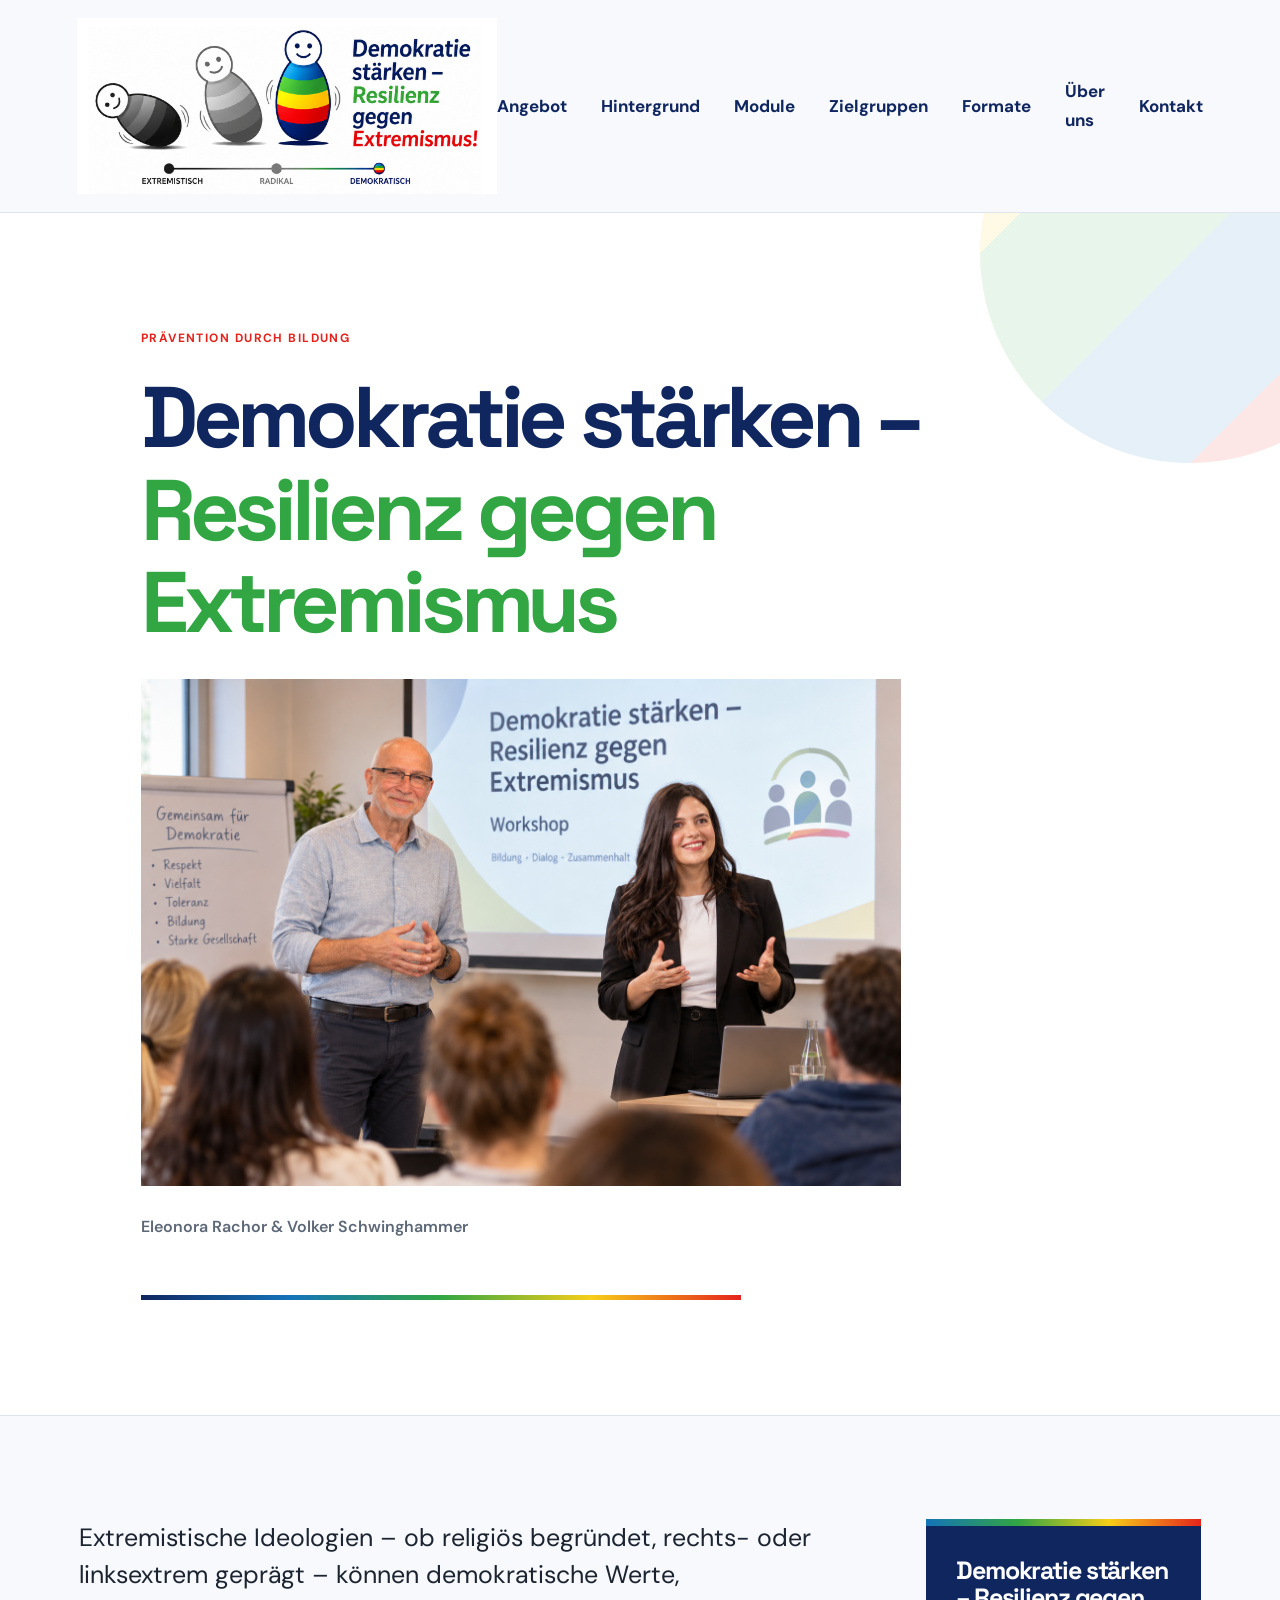
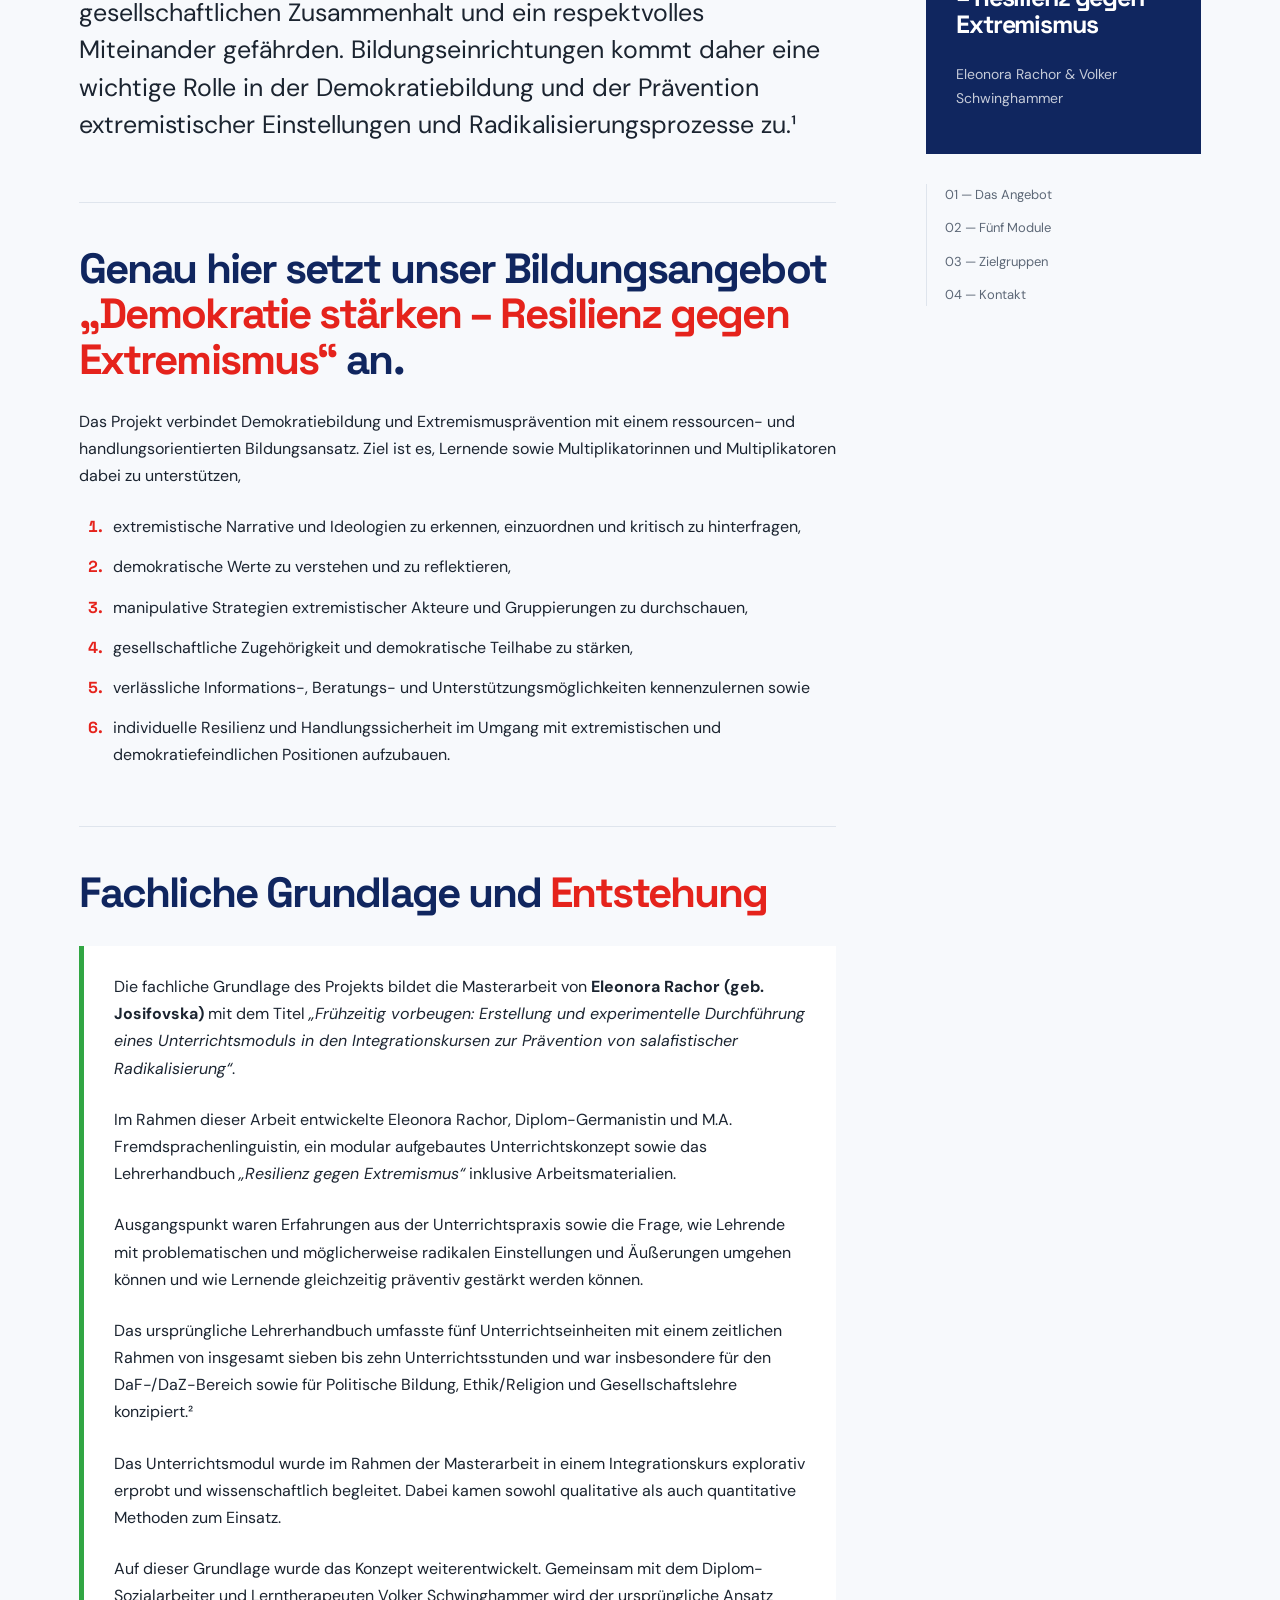
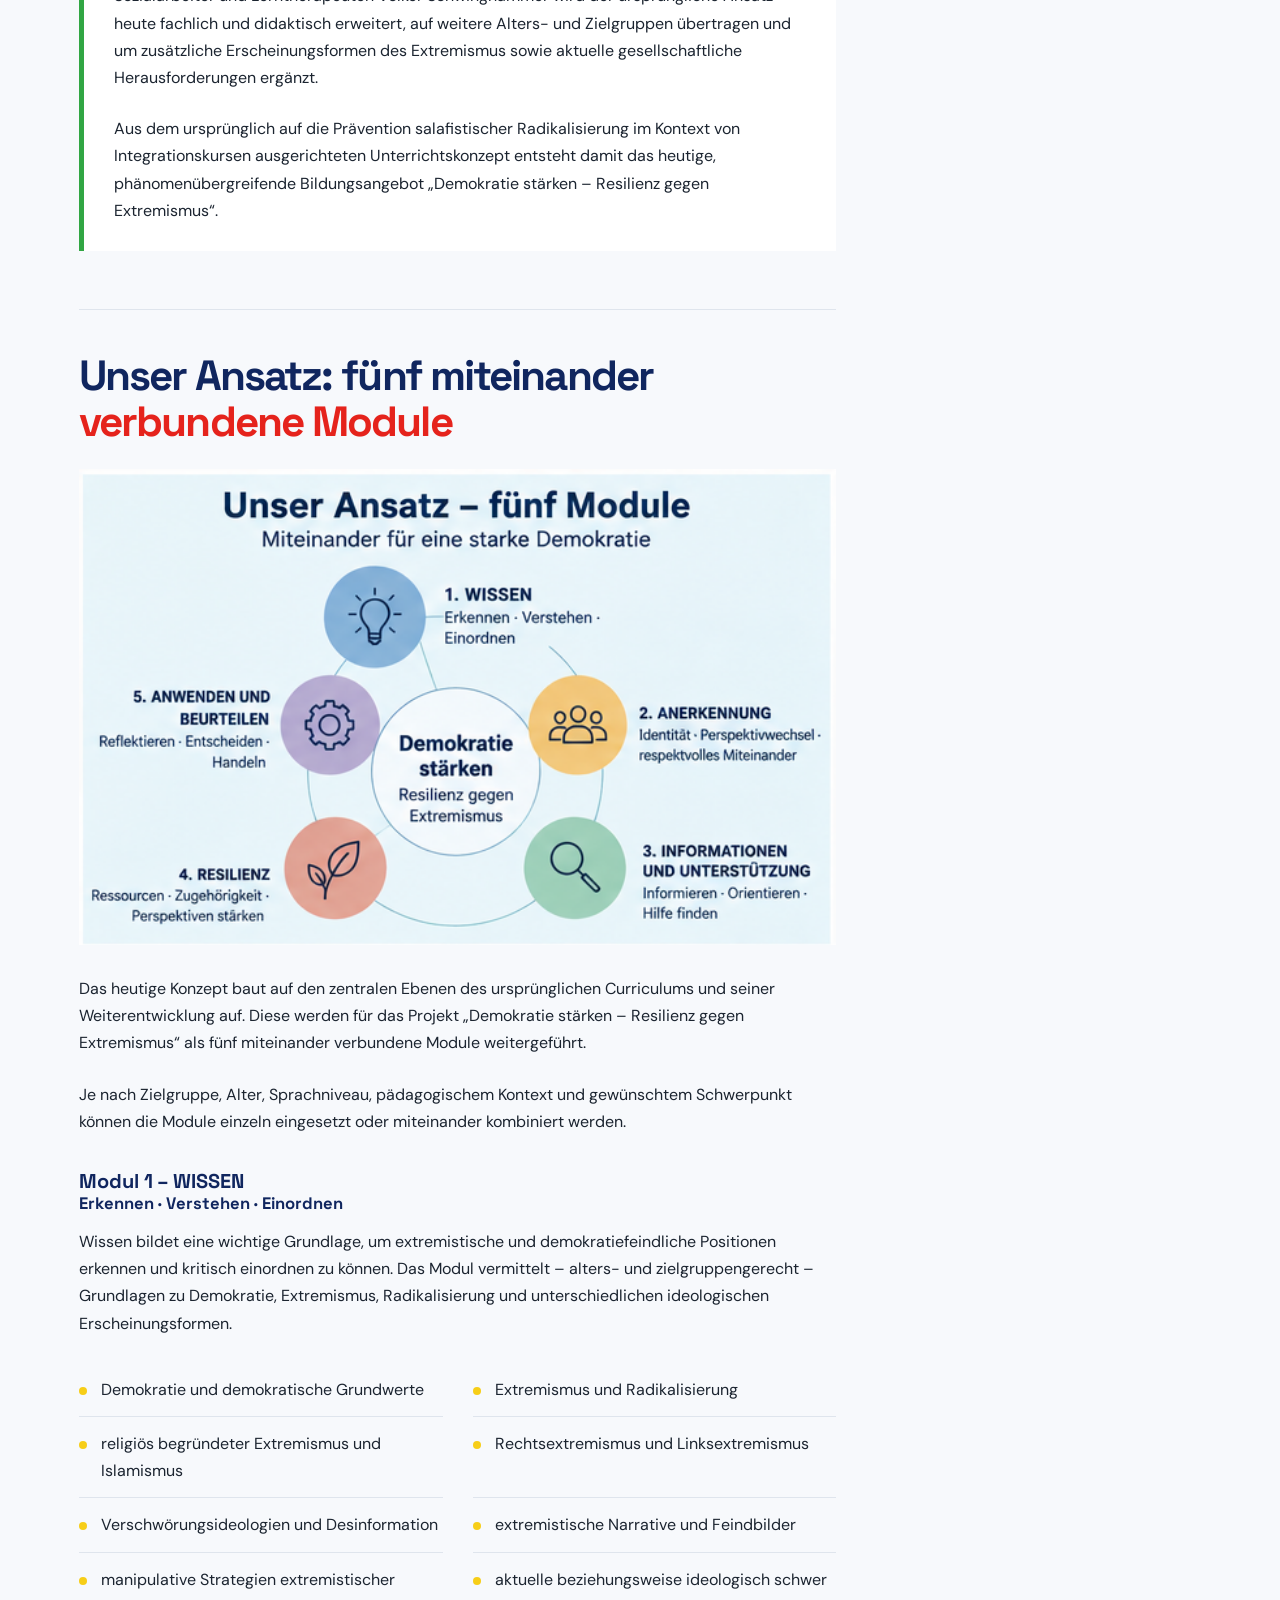
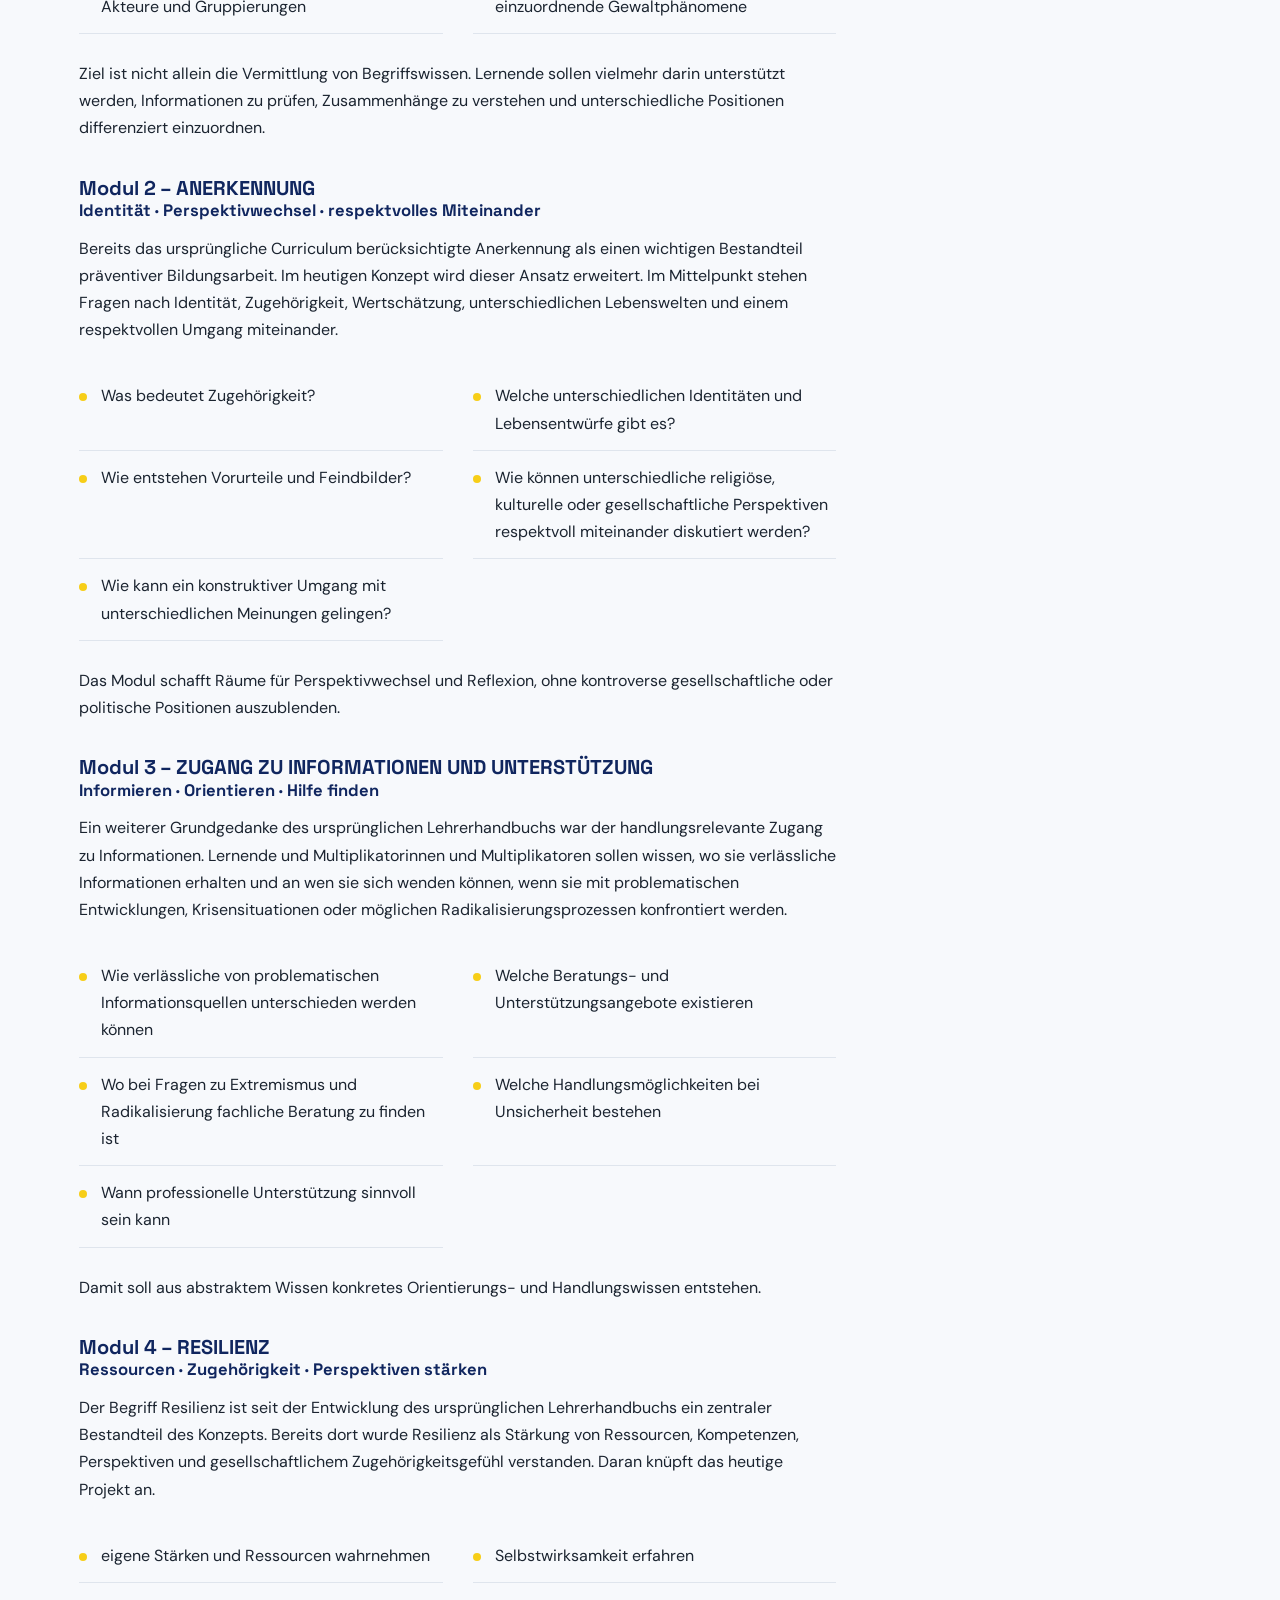
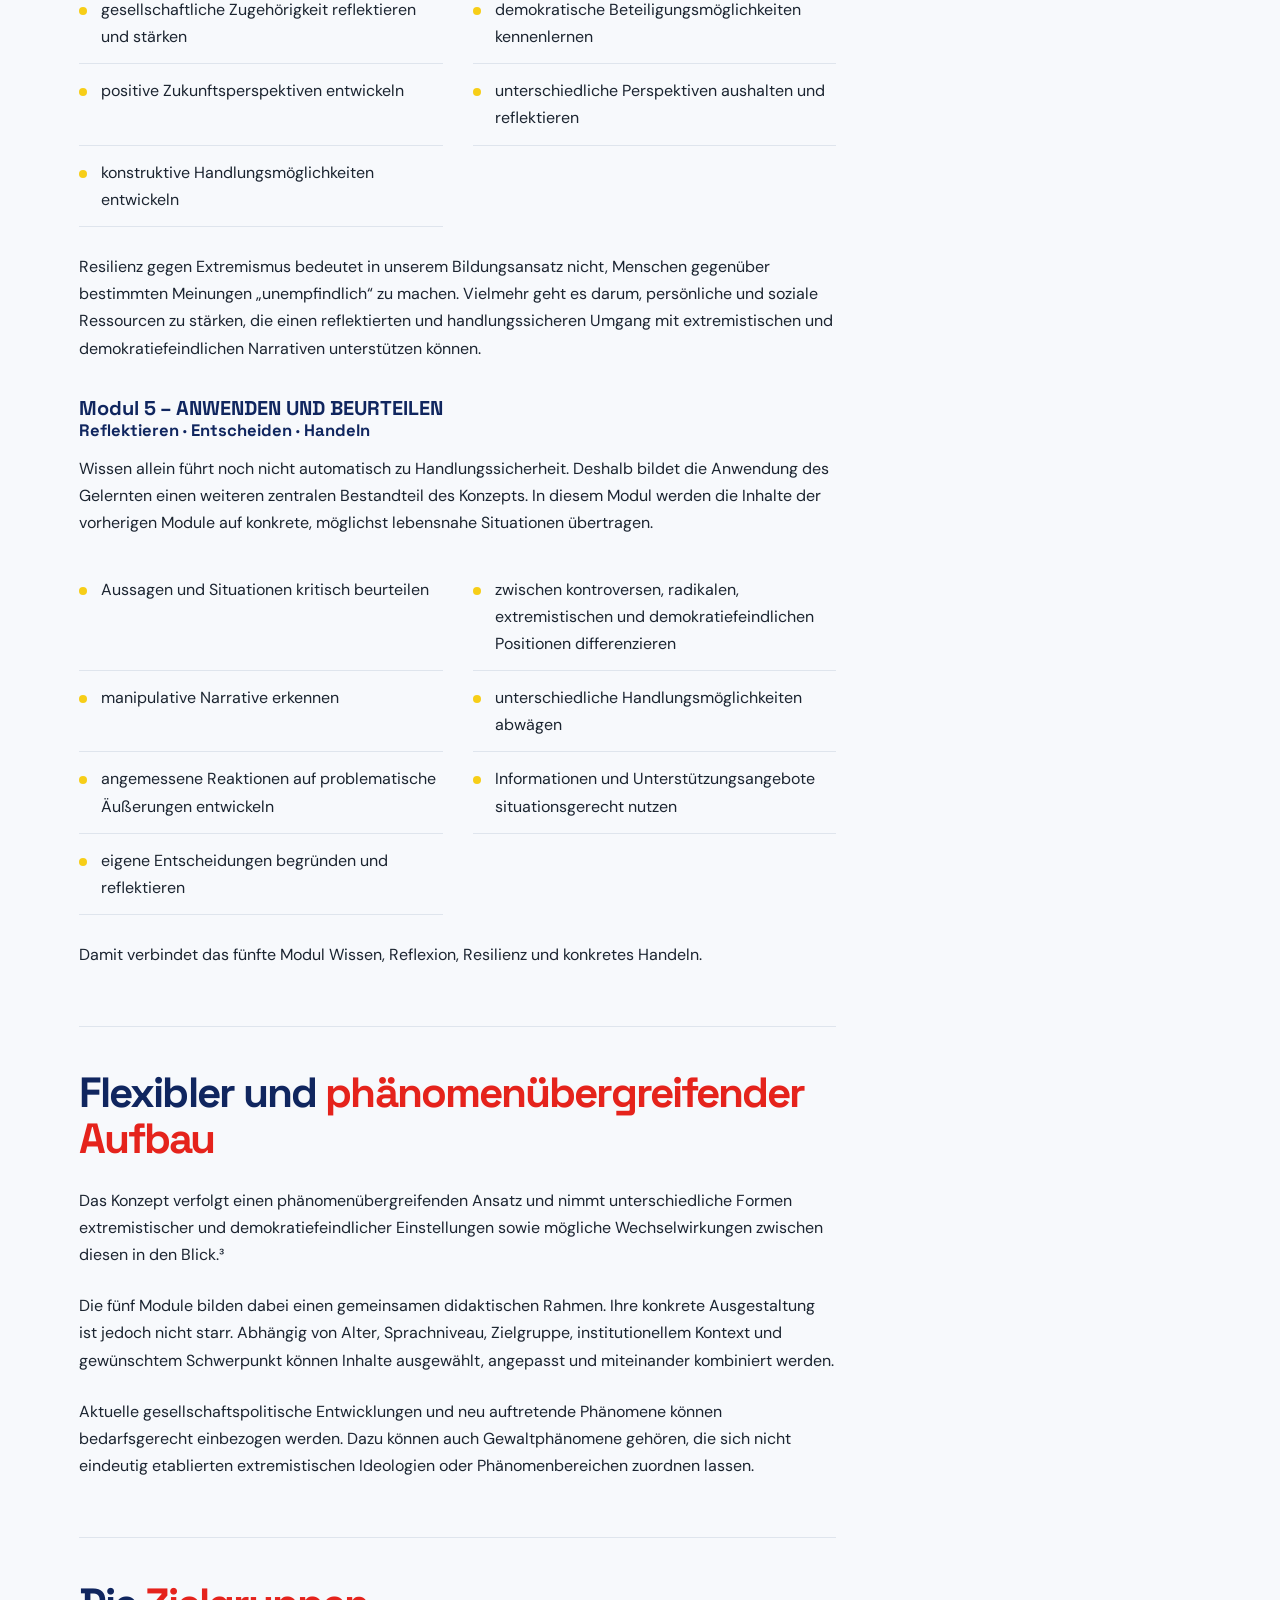
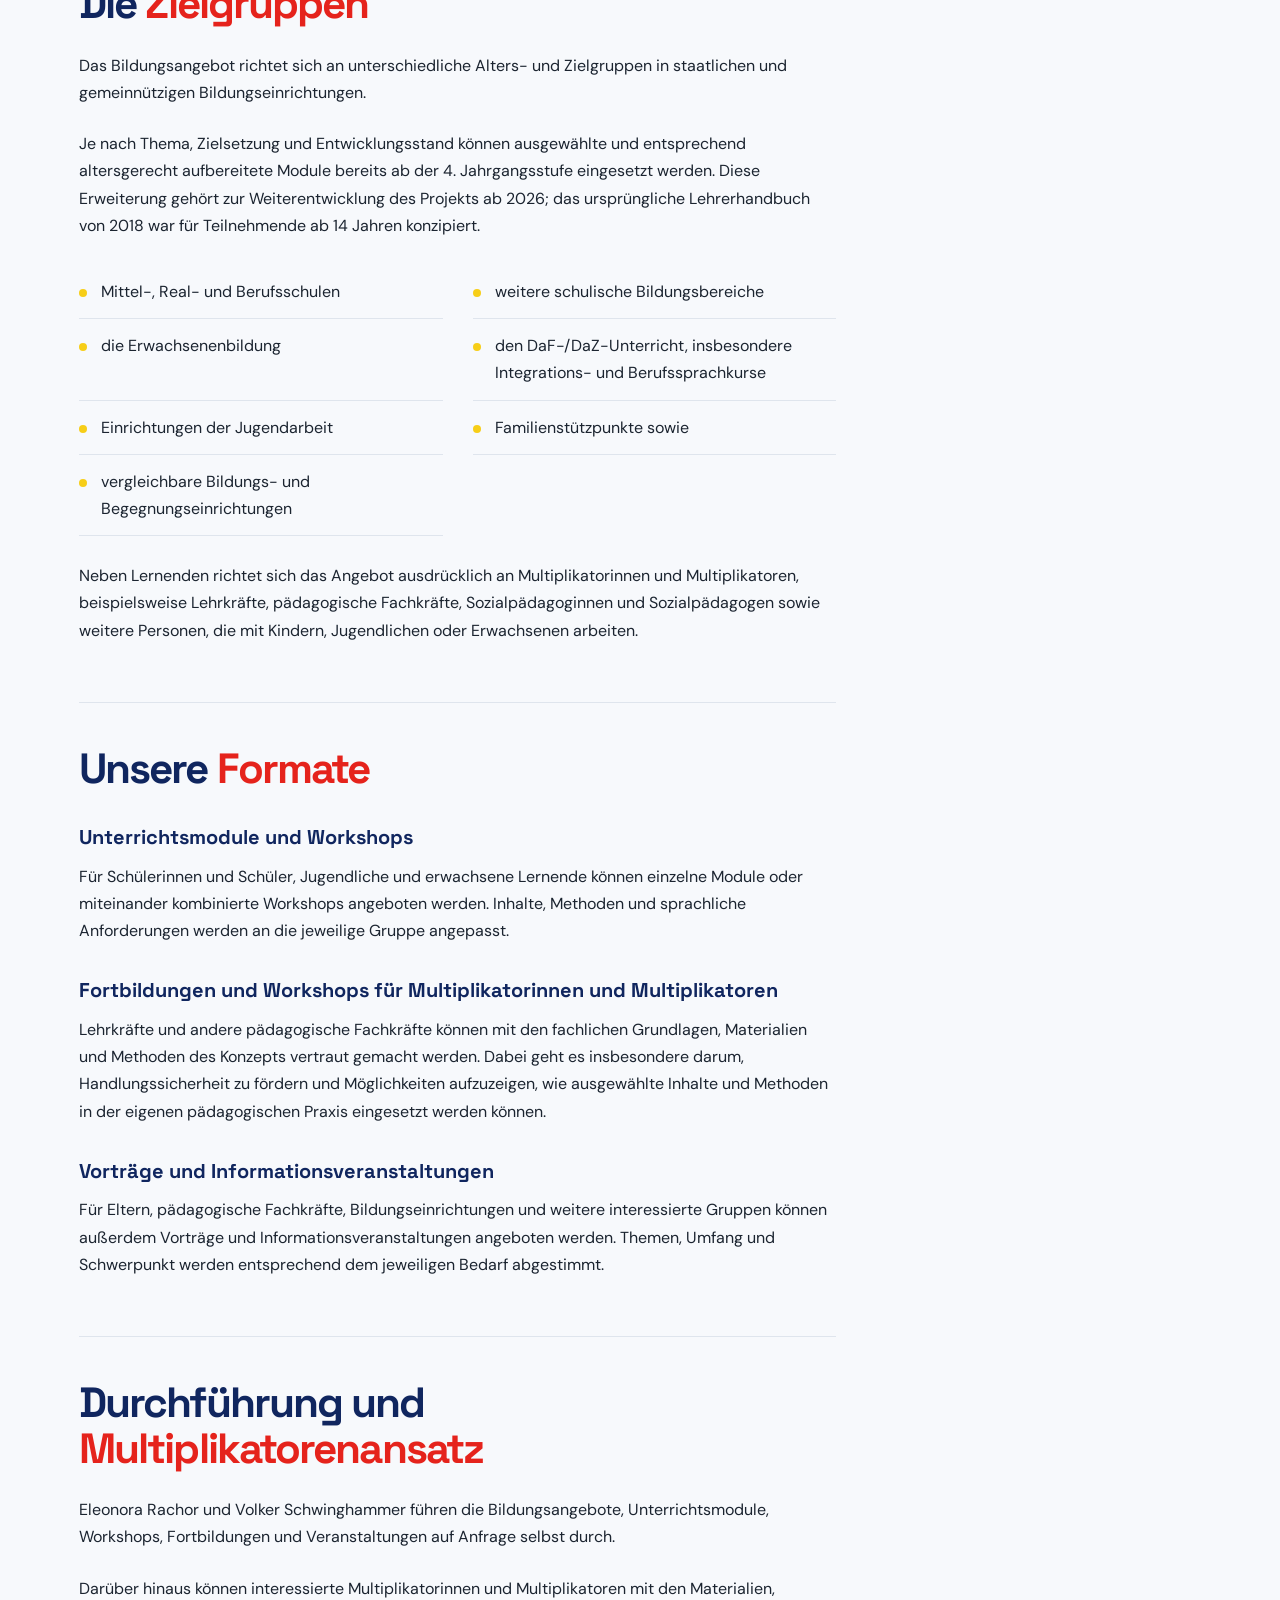
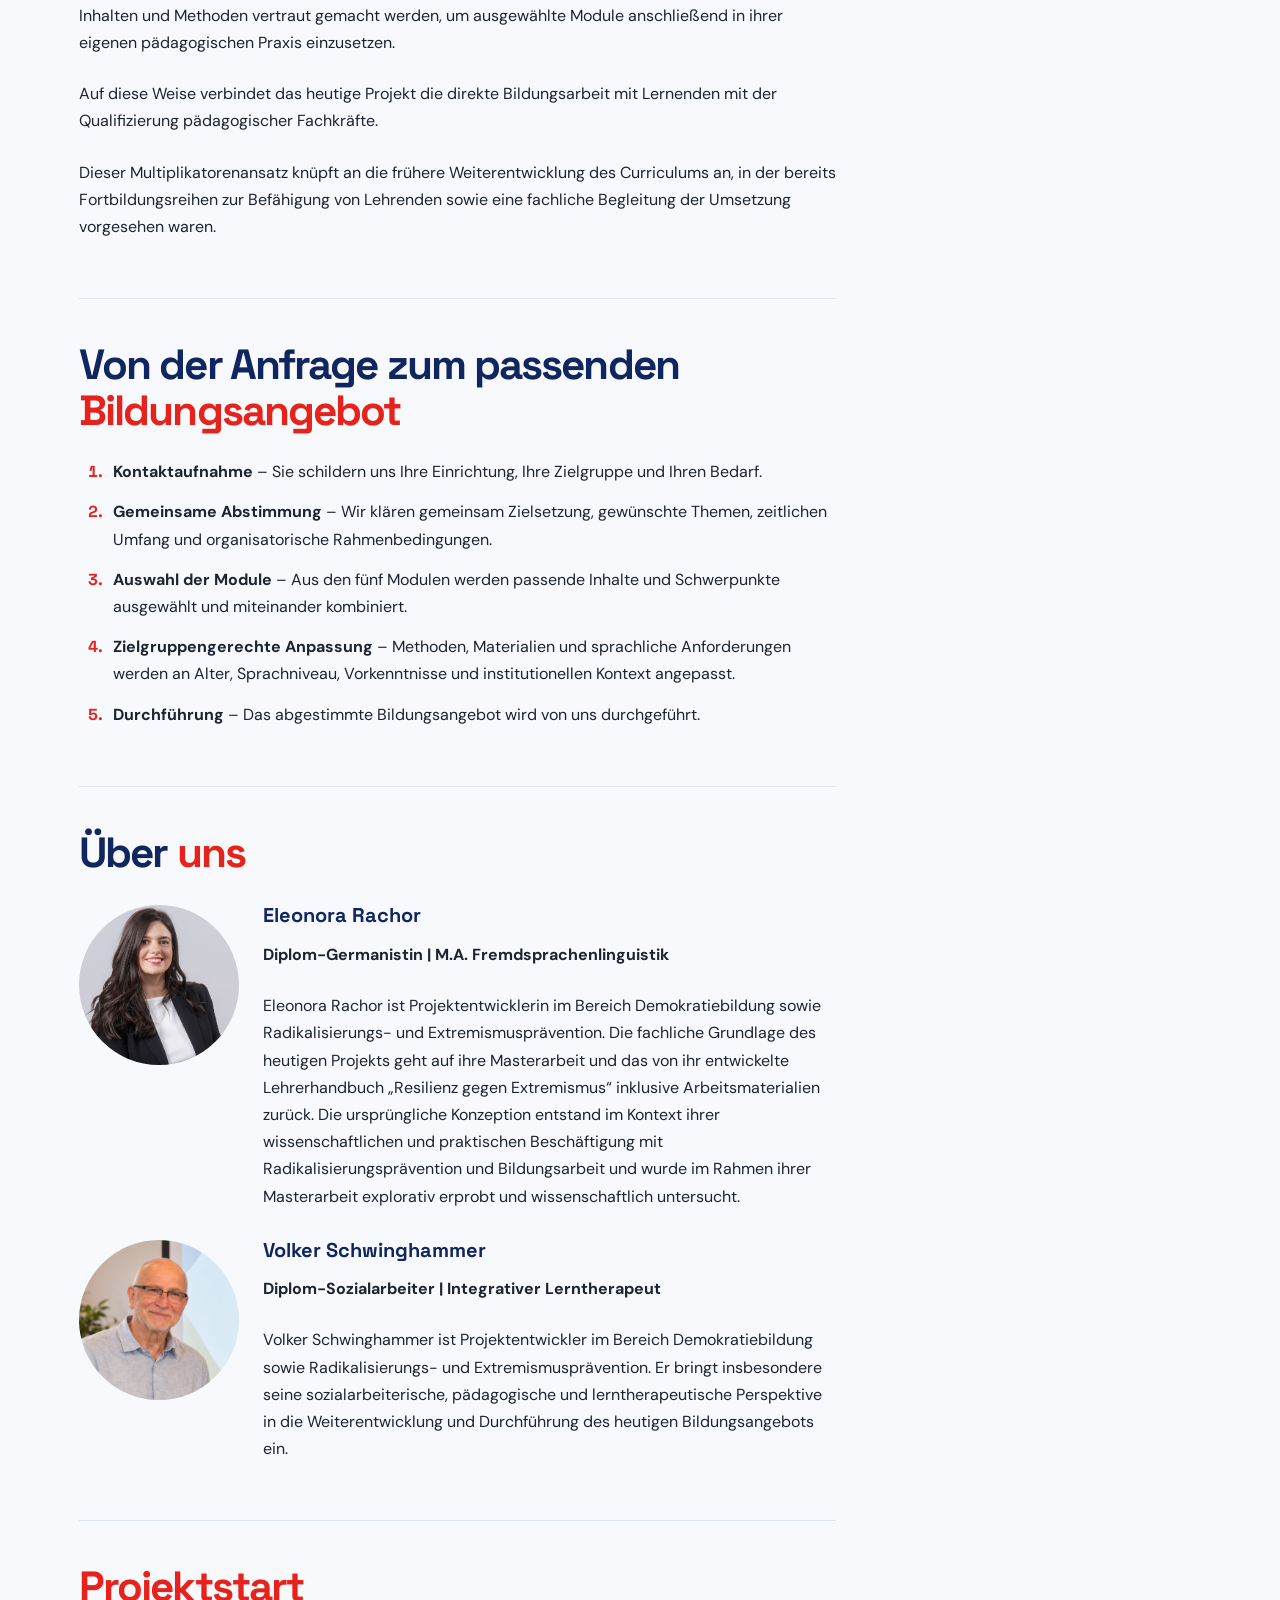
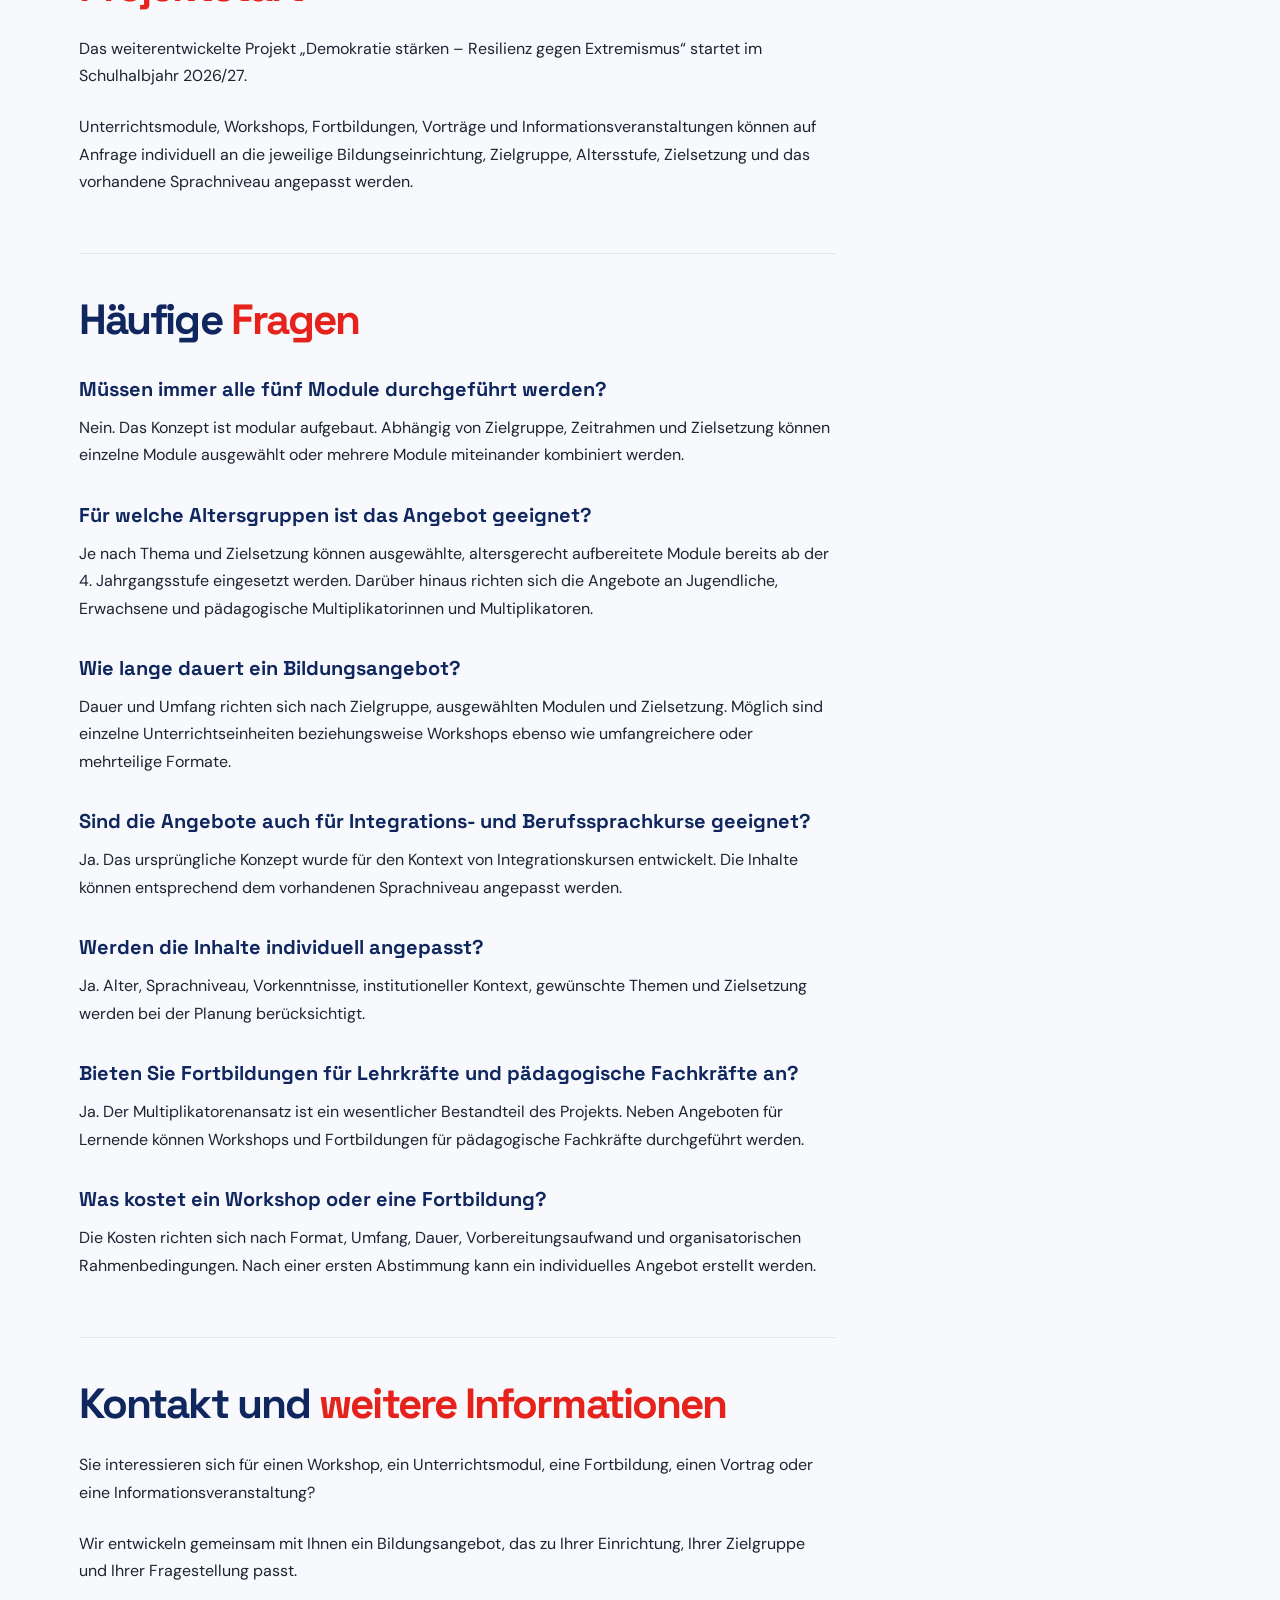
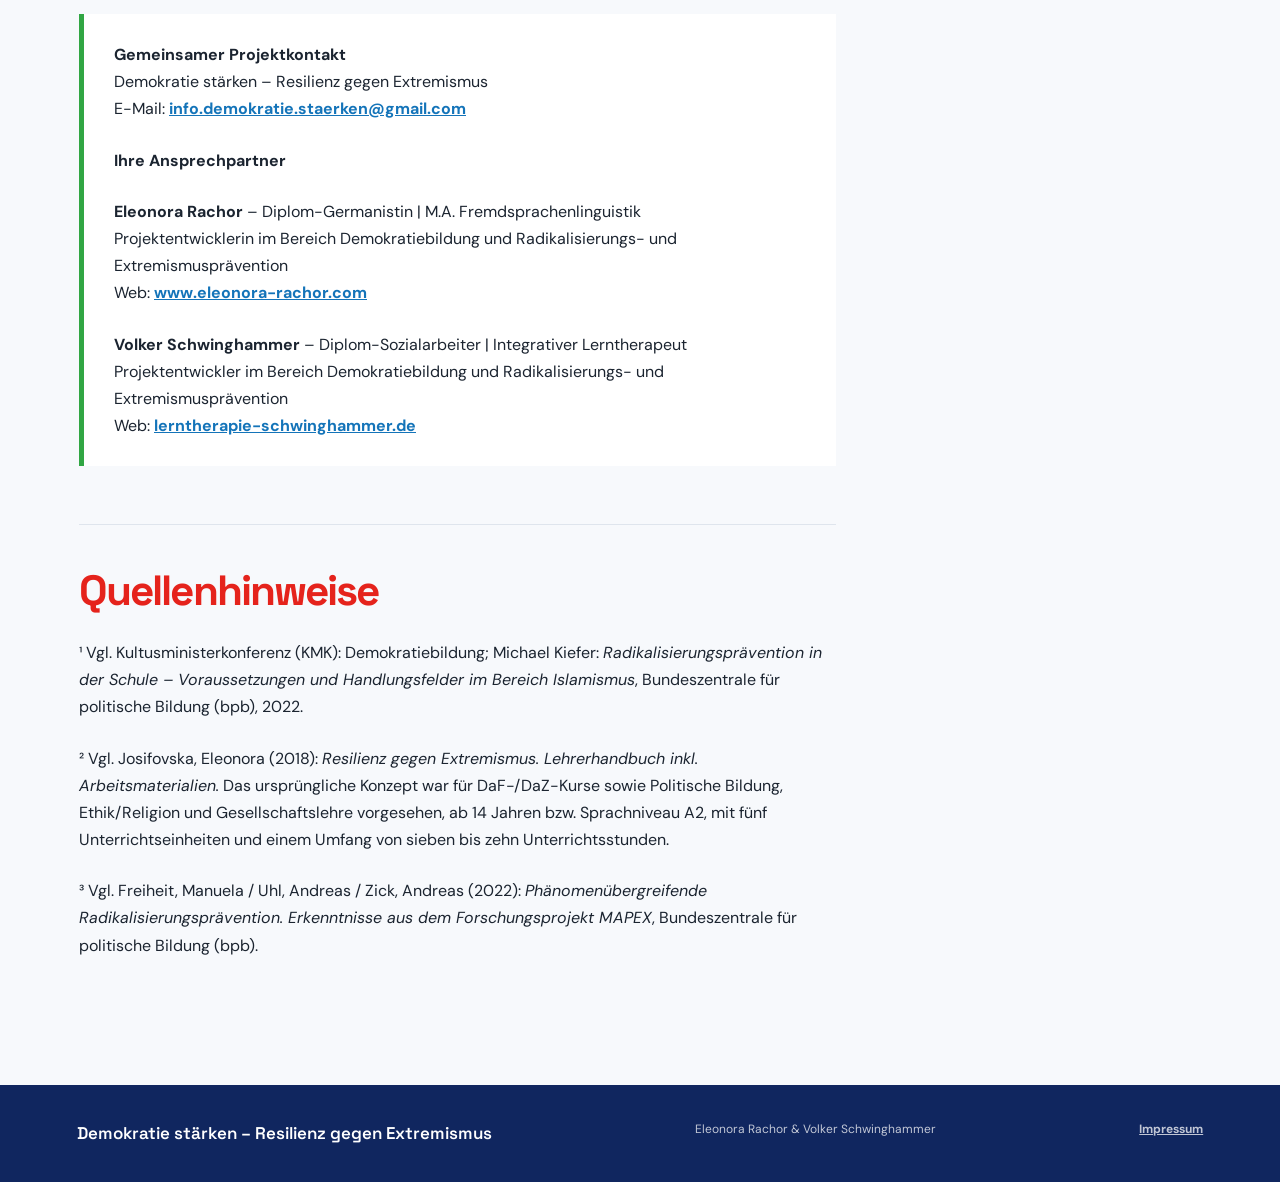
<file: index.html>
<!doctype html>
<html lang="de">
  <head>
    <meta charset="UTF-8">
    <meta name="viewport" content="width=device-width, initial-scale=1.0">
    <meta name="description" content="Demokratie stärken – Resilienz gegen Extremismus. Ein phänomenübergreifendes Bildungsangebot von Eleonora Rachor und Volker Schwinghammer.">
    <title>Demokratie stärken – Resilienz gegen Extremismus</title>
    <link rel="preconnect" href="https://fonts.googleapis.com">
    <link rel="preconnect" href="https://fonts.gstatic.com" crossorigin>
    <link href="https://fonts.googleapis.com/css2?family=DM+Sans:wght@400;500;600;700&family=Space+Grotesk:wght@500;600;700&display=swap" rel="stylesheet">
    <style>
      :root {
        --navy: #10265f;
        --blue: #1474b9;
        --green: #31a643;
        --yellow: #f7ce18;
        --red: #e5231c;
        --ink: #1b2430;
        --muted: #5d6877;
        --paper: #f7f9fc;
        --line: #dfe5ed;
        --sans: "DM Sans", sans-serif;
        --display: "Space Grotesk", sans-serif;
      }

      * { box-sizing: border-box; }
      html { scroll-behavior: smooth; }
      body { margin: 0; background: var(--paper); color: var(--ink); font-family: var(--sans); line-height: 1.7; }
      a { color: inherit; }
      .site-header { align-items: center; background: rgba(247, 249, 252, .94); border-bottom: 1px solid var(--line); display: flex; justify-content: space-between; padding: 18px clamp(22px, 6vw, 96px); position: sticky; top: 0; z-index: 10; }
      .logo { display: block; width: 500px; }
      .logo img { display: block; height: auto; width: 100%; }
      nav { align-items: center; display: flex; }
      .desktop-nav { gap: clamp(18px, 3vw, 34px); }
      nav a { color: var(--navy); font-size: 17px; font-weight: 700; text-decoration: none; }
      nav a:hover { color: var(--red); }
      .mobile-nav { display: none; position: relative; }
      .mobile-nav summary { align-items: center; background: transparent; border: 1px solid var(--navy); color: var(--navy); cursor: pointer; display: flex; height: 42px; justify-content: center; list-style: none; width: 46px; }
      .mobile-nav summary::-webkit-details-marker { display: none; }
      .mobile-nav summary:after {display: none;}
      .mobile-nav[open] summary:after {display: none;}
      .menu-icon, .menu-icon:before, .menu-icon:after { background: var(--navy); content: ""; display: block; height: 2px; position: absolute; width: 20px; }
      .menu-icon { position: relative; }
      .menu-icon:before { top: -6px; }
      .menu-icon:after { top: 6px; }
      .mobile-nav-links { background: white; border: 1px solid var(--line); box-shadow: 0 12px 30px rgba(16, 38, 95, .12); display: flex; flex-direction: column; gap: 0; min-width: 220px; padding: 8px 0; position: absolute; right: 0; top: calc(100% + 14px); }
      .mobile-nav-links a { color: var(--navy); font-size: 15px; font-weight: 700; text-decoration: none; padding: 9px 16px; white-space: nowrap; }
      .hero { background: white; border-bottom: 1px solid var(--line); overflow: hidden; padding: clamp(62px, 9vw, 130px) clamp(22px, 11vw, 170px) clamp(70px, 9vw, 130px); position: relative; }
      .hero:after { background: linear-gradient(135deg, var(--yellow) 0 25%, var(--green) 25% 50%, var(--blue) 50% 75%, var(--red) 75%); border-radius: 50%; content: ""; height: 420px; opacity: .11; position: absolute; right: -120px; top: -170px; width: 420px; }
      .hero-content { margin: 0 auto; max-width: 1250px; position: relative; z-index: 1; }
      .hero-image { display: block; height: auto; margin: 30px 0 0; max-width: 760px; object-fit: contain; width: 100%; }
      .approach-image { display: block; height: auto; margin: 0 0 30px; max-width: 100%; width: 760px; }
      .eyebrow { color: var(--red); font-size: 12px; font-weight: 700; letter-spacing: .12em; margin: 0 0 22px; text-transform: uppercase; }
      h1, h2, h3 { font-family: var(--display); line-height: 1.08; }
      h1 { color: var(--navy); font-size: clamp(42px, 7vw, 86px); letter-spacing: -.06em; margin: 0; max-width: 1000px; }
      h1 span { color: var(--green); display: block; }
      .hero-byline { color: var(--muted); font-size: 16px; font-weight: 600; margin: 27px 0 0; }
      .hero-rule { background: linear-gradient(90deg, var(--navy), var(--blue), var(--green), var(--yellow), var(--red)); height: 5px; margin-top: 55px; max-width: 600px; width: 100%; }
      .layout { display: grid; gap: clamp(40px, 7vw, 110px); grid-template-columns: minmax(0, 1fr) 275px; margin: 0 auto; max-width: 1250px; padding: clamp(62px, 8vw, 112px) clamp(22px, 5vw, 70px); }
      .content { min-width: 0; }
      .intro { font-size: clamp(19px, 2.1vw, 25px); line-height: 1.5; margin: 0 0 42px; }
      .content p { margin: 0 0 24px; }
      .content a { color: var(--blue); font-weight: 700; }
      .content a:hover { color: var(--red); }
      .section { border-top: 1px solid var(--line); margin-top: 58px; padding-top: 43px; }
      h2 { color: var(--navy); font-size: clamp(27px, 3.3vw, 43px); letter-spacing: -.045em; margin: 0 0 25px; }
      h2 .accent { color: var(--red); }
      h3 { color: var(--navy); font-size: 20px; margin: 36px 0 14px; }
      ol { margin: 24px 0 28px; padding-left: 28px; }
      li { margin: 13px 0; padding-left: 6px; }
      li::marker { color: var(--red); font-family: var(--display); font-weight: 700; }
      .background { background: white; border-left: 5px solid var(--green); margin: 30px 0 0; padding: 27px 30px; }
      .background p:last-child { margin-bottom: 0; }
      .person-profile { align-items: start; display: grid; gap: 24px; grid-template-columns: 160px minmax(0, 1fr); margin-top: 30px; }
      .person-profile img { aspect-ratio: 1; border-radius: 50%; object-fit: cover; width: 160px; }
      .person-profile h3 { margin-top: 0; }
      .person-profile p:last-child { margin-bottom: 0; }
      .audience-list { display: grid; gap: 0 30px; grid-template-columns: repeat(2, minmax(0, 1fr)); list-style: none; margin: 26px 0; padding: 0; }
      .audience-list li { border-bottom: 1px solid var(--line); margin: 0; padding: 13px 0 13px 22px; position: relative; }
      .audience-list li:before { background: var(--yellow); border-radius: 50%; content: ""; height: 8px; left: 0; position: absolute; top: 24px; width: 8px; }
      .sidebar { align-self: start; position: sticky; top: 105px; }
      .sidebar-card { background: var(--navy); color: white; overflow: hidden; padding: 30px; position: relative; }
      .sidebar-card:before { background: linear-gradient(90deg, var(--blue), var(--green), var(--yellow), var(--red)); content: ""; height: 7px; left: 0; position: absolute; right: 0; top: 0; }
      .sidebar-card h2 { color: white; font-size: 25px; margin-top: 8px; }
      .sidebar-card p { color: rgba(255,255,255,.76); font-size: 14px; }
      .sidebar-nav { border-left: 1px solid var(--line); display: flex; flex-direction: column; gap: 11px; margin-top: 30px; padding-left: 18px; }
      .sidebar-nav a { color: var(--muted); font-size: 13px; text-decoration: none; }
      .sidebar-nav a:hover { color: var(--navy); }
      .footer { background: var(--navy); color: white; display: flex; gap: 30px; justify-content: space-between; padding: 34px clamp(22px, 6vw, 96px); }
      .footer p { font-size: 12px; margin: 0; opacity: .74; }
      .footer .footer-title { color: white; font-family: var(--display); font-size: 17px; font-weight: 600; opacity: 1; }
      .footer a { color: white; font-size: 12px; font-weight: 700; }
      @media (max-width: 800px) {
        .site-header { padding: 14px 22px; }
        .logo { width: 300px; }
        .desktop-nav { display: none; }
        .mobile-nav { display: block; }
        .layout { display: block; }
        .sidebar { margin-top: 50px; position: static; }
      }
      @media (max-width: 560px) {
        .hero:after { height: 250px; right: -130px; top: -100px; width: 250px; }
        .hero-rule { margin-top: 38px; }
        .background { padding: 22px; }
        .person-profile { display: block; }
        .person-profile img { margin-bottom: 12px; width: 120px; }
        .audience-list { display: block; }
        .footer { display: block; }
        .footer p + p { margin-top: 8px; }
      }
    </style>
  </head>
  <body>
    <header class="site-header">
      <a class="logo" href="#start" aria-label="Demokratie stärken Startseite">
        <img src="images/Logo.png" alt="Demokratie stärken – Resilienz gegen Extremismus">
      </a>
      <nav class="desktop-nav" aria-label="Seitennavigation">
        <a href="#angebot">Angebot</a>
        <a href="#hintergrund">Hintergrund</a>
        <a href="#module">Module</a>
        <a href="#zielgruppen">Zielgruppen</a>
        <a href="#formate">Formate</a>
        <a href="#ueber-uns">Über uns</a>
        <a href="#kontakt">Kontakt</a>
      </nav>
      <details class="mobile-nav">
        <summary aria-label="Menü öffnen"><span class="menu-icon" aria-hidden="true"></span></summary>
        <div class="mobile-nav-links">
          <a href="#angebot">Angebot</a>
          <a href="#hintergrund">Hintergrund</a>
          <a href="#module">Module</a>
          <a href="#zielgruppen">Zielgruppen</a>
          <a href="#formate">Formate</a>
          <a href="#ueber-uns">Über uns</a>
          <a href="#projektstart">Projektstart</a>
          <a href="#fragen">Häufige Fragen</a>
          <a href="#kontakt">Kontakt</a>
          <a href="impressum.html">Impressum</a>
        </div>
      </details>
    </header>

    <main id="start">
      <section class="hero">
        <div class="hero-content">
          <div>
            <p class="eyebrow">Prävention durch Bildung</p>
            <h1>Demokratie stärken –<span>Resilienz gegen Extremismus</span></h1>
            <img class="hero-image" src="images/volker_eli_praesentation.png" alt="Eleonora Rachor und Volker Schwinghammer bei einer Präsentation">
            <p class="hero-byline">Eleonora Rachor &amp; Volker Schwinghammer</p>
            <div class="hero-rule" aria-hidden="true"></div>
          </div>
        </div>
      </section>

      <div class="layout">
        <article class="content">
          <p class="intro">Extremistische Ideologien – ob religiös begründet, rechts- oder linksextrem geprägt – können demokratische Werte, gesellschaftlichen Zusammenhalt und ein respektvolles Miteinander gefährden. Bildungseinrichtungen kommt daher eine wichtige Rolle in der Demokratiebildung und der Prävention extremistischer Einstellungen und Radikalisierungsprozesse zu.¹</p>

          <section id="angebot" class="section">
            <h2>Genau hier setzt unser Bildungsangebot <span class="accent">„Demokratie stärken – Resilienz gegen Extremismus“</span> an.</h2>
            <p>Das Projekt verbindet Demokratiebildung und Extremismusprävention mit einem ressourcen- und handlungsorientierten Bildungsansatz. Ziel ist es, Lernende sowie Multiplikatorinnen und Multiplikatoren dabei zu unterstützen,</p>
            <ol>
              <li>extremistische Narrative und Ideologien zu erkennen, einzuordnen und kritisch zu hinterfragen,</li>
              <li>demokratische Werte zu verstehen und zu reflektieren,</li>
              <li>manipulative Strategien extremistischer Akteure und Gruppierungen zu durchschauen,</li>
              <li>gesellschaftliche Zugehörigkeit und demokratische Teilhabe zu stärken,</li>
              <li>verlässliche Informations-, Beratungs- und Unterstützungsmöglichkeiten kennenzulernen sowie</li>
              <li>individuelle Resilienz und Handlungssicherheit im Umgang mit extremistischen und demokratiefeindlichen Positionen aufzubauen.</li>
            </ol>
          </section>

          <section id="hintergrund" class="section">
            <h2>Fachliche Grundlage und <span class="accent">Entstehung</span></h2>
            <div class="background">
              <p>Die fachliche Grundlage des Projekts bildet die Masterarbeit von <strong>Eleonora Rachor (geb. Josifovska)</strong> mit dem Titel <em>„Frühzeitig vorbeugen: Erstellung und experimentelle Durchführung eines Unterrichtsmoduls in den Integrationskursen zur Prävention von salafistischer Radikalisierung“</em>.</p>
              <p>Im Rahmen dieser Arbeit entwickelte Eleonora Rachor, Diplom-Germanistin und M.A. Fremdsprachenlinguistin, ein modular aufgebautes Unterrichtskonzept sowie das Lehrerhandbuch <em>„Resilienz gegen Extremismus“</em> inklusive Arbeitsmaterialien.</p>
              <p>Ausgangspunkt waren Erfahrungen aus der Unterrichtspraxis sowie die Frage, wie Lehrende mit problematischen und möglicherweise radikalen Einstellungen und Äußerungen umgehen können und wie Lernende gleichzeitig präventiv gestärkt werden können.</p>
              <p>Das ursprüngliche Lehrerhandbuch umfasste fünf Unterrichtseinheiten mit einem zeitlichen Rahmen von insgesamt sieben bis zehn Unterrichtsstunden und war insbesondere für den DaF-/DaZ-Bereich sowie für Politische Bildung, Ethik/Religion und Gesellschaftslehre konzipiert.²</p>
              <p>Das Unterrichtsmodul wurde im Rahmen der Masterarbeit in einem Integrationskurs explorativ erprobt und wissenschaftlich begleitet. Dabei kamen sowohl qualitative als auch quantitative Methoden zum Einsatz.</p>
              <p>Auf dieser Grundlage wurde das Konzept weiterentwickelt. Gemeinsam mit dem Diplom-Sozialarbeiter und Lerntherapeuten Volker Schwinghammer wird der ursprüngliche Ansatz heute fachlich und didaktisch erweitert, auf weitere Alters- und Zielgruppen übertragen und um zusätzliche Erscheinungsformen des Extremismus sowie aktuelle gesellschaftliche Herausforderungen ergänzt.</p>
              <p>Aus dem ursprünglich auf die Prävention salafistischer Radikalisierung im Kontext von Integrationskursen ausgerichteten Unterrichtskonzept entsteht damit das heutige, phänomenübergreifende Bildungsangebot „Demokratie stärken – Resilienz gegen Extremismus“.</p>
            </div>
          </section>

          <section id="module" class="section">
            <h2>Unser Ansatz: fünf miteinander <span class="accent">verbundene Module</span></h2>
            <img class="approach-image" src="images/unser_ansatz.png" alt="Unser Ansatz mit fünf miteinander verbundenen Modulen">
            <p>Das heutige Konzept baut auf den zentralen Ebenen des ursprünglichen Curriculums und seiner Weiterentwicklung auf. Diese werden für das Projekt „Demokratie stärken – Resilienz gegen Extremismus“ als fünf miteinander verbundene Module weitergeführt.</p>
            <p>Je nach Zielgruppe, Alter, Sprachniveau, pädagogischem Kontext und gewünschtem Schwerpunkt können die Module einzeln eingesetzt oder miteinander kombiniert werden.</p>
            <h3>Modul 1 – WISSEN<br><small>Erkennen · Verstehen · Einordnen</small></h3>
            <p>Wissen bildet eine wichtige Grundlage, um extremistische und demokratiefeindliche Positionen erkennen und kritisch einordnen zu können. Das Modul vermittelt – alters- und zielgruppengerecht – Grundlagen zu Demokratie, Extremismus, Radikalisierung und unterschiedlichen ideologischen Erscheinungsformen.</p>
            <ul class="audience-list">
              <li>Demokratie und demokratische Grundwerte</li>
              <li>Extremismus und Radikalisierung</li>
              <li>religiös begründeter Extremismus und Islamismus</li>
              <li>Rechtsextremismus und Linksextremismus</li>
              <li>Verschwörungsideologien und Desinformation</li>
              <li>extremistische Narrative und Feindbilder</li>
              <li>manipulative Strategien extremistischer Akteure und Gruppierungen</li>
              <li>aktuelle beziehungsweise ideologisch schwer einzuordnende Gewaltphänomene</li>
            </ul>
            <p>Ziel ist nicht allein die Vermittlung von Begriffswissen. Lernende sollen vielmehr darin unterstützt werden, Informationen zu prüfen, Zusammenhänge zu verstehen und unterschiedliche Positionen differenziert einzuordnen.</p>
            <h3>Modul 2 – ANERKENNUNG<br><small>Identität · Perspektivwechsel · respektvolles Miteinander</small></h3>
            <p>Bereits das ursprüngliche Curriculum berücksichtigte Anerkennung als einen wichtigen Bestandteil präventiver Bildungsarbeit. Im heutigen Konzept wird dieser Ansatz erweitert. Im Mittelpunkt stehen Fragen nach Identität, Zugehörigkeit, Wertschätzung, unterschiedlichen Lebenswelten und einem respektvollen Umgang miteinander.</p>
            <ul class="audience-list">
              <li>Was bedeutet Zugehörigkeit?</li>
              <li>Welche unterschiedlichen Identitäten und Lebensentwürfe gibt es?</li>
              <li>Wie entstehen Vorurteile und Feindbilder?</li>
              <li>Wie können unterschiedliche religiöse, kulturelle oder gesellschaftliche Perspektiven respektvoll miteinander diskutiert werden?</li>
              <li>Wie kann ein konstruktiver Umgang mit unterschiedlichen Meinungen gelingen?</li>
            </ul>
            <p>Das Modul schafft Räume für Perspektivwechsel und Reflexion, ohne kontroverse gesellschaftliche oder politische Positionen auszublenden.</p>
            <h3>Modul 3 – ZUGANG ZU INFORMATIONEN UND UNTERSTÜTZUNG<br><small>Informieren · Orientieren · Hilfe finden</small></h3>
            <p>Ein weiterer Grundgedanke des ursprünglichen Lehrerhandbuchs war der handlungsrelevante Zugang zu Informationen. Lernende und Multiplikatorinnen und Multiplikatoren sollen wissen, wo sie verlässliche Informationen erhalten und an wen sie sich wenden können, wenn sie mit problematischen Entwicklungen, Krisensituationen oder möglichen Radikalisierungsprozessen konfrontiert werden.</p>
            <ul class="audience-list">
              <li>Wie verlässliche von problematischen Informationsquellen unterschieden werden können</li>
              <li>Welche Beratungs- und Unterstützungsangebote existieren</li>
              <li>Wo bei Fragen zu Extremismus und Radikalisierung fachliche Beratung zu finden ist</li>
              <li>Welche Handlungsmöglichkeiten bei Unsicherheit bestehen</li>
              <li>Wann professionelle Unterstützung sinnvoll sein kann</li>
            </ul>
            <p>Damit soll aus abstraktem Wissen konkretes Orientierungs- und Handlungswissen entstehen.</p>
            <h3>Modul 4 – RESILIENZ<br><small>Ressourcen · Zugehörigkeit · Perspektiven stärken</small></h3>
            <p>Der Begriff Resilienz ist seit der Entwicklung des ursprünglichen Lehrerhandbuchs ein zentraler Bestandteil des Konzepts. Bereits dort wurde Resilienz als Stärkung von Ressourcen, Kompetenzen, Perspektiven und gesellschaftlichem Zugehörigkeitsgefühl verstanden. Daran knüpft das heutige Projekt an.</p>
            <ul class="audience-list">
              <li>eigene Stärken und Ressourcen wahrnehmen</li>
              <li>Selbstwirksamkeit erfahren</li>
              <li>gesellschaftliche Zugehörigkeit reflektieren und stärken</li>
              <li>demokratische Beteiligungsmöglichkeiten kennenlernen</li>
              <li>positive Zukunftsperspektiven entwickeln</li>
              <li>unterschiedliche Perspektiven aushalten und reflektieren</li>
              <li>konstruktive Handlungsmöglichkeiten entwickeln</li>
            </ul>
            <p>Resilienz gegen Extremismus bedeutet in unserem Bildungsansatz nicht, Menschen gegenüber bestimmten Meinungen „unempfindlich“ zu machen. Vielmehr geht es darum, persönliche und soziale Ressourcen zu stärken, die einen reflektierten und handlungssicheren Umgang mit extremistischen und demokratiefeindlichen Narrativen unterstützen können.</p>
            <h3>Modul 5 – ANWENDEN UND BEURTEILEN<br><small>Reflektieren · Entscheiden · Handeln</small></h3>
            <p>Wissen allein führt noch nicht automatisch zu Handlungssicherheit. Deshalb bildet die Anwendung des Gelernten einen weiteren zentralen Bestandteil des Konzepts. In diesem Modul werden die Inhalte der vorherigen Module auf konkrete, möglichst lebensnahe Situationen übertragen.</p>
            <ul class="audience-list">
              <li>Aussagen und Situationen kritisch beurteilen</li>
              <li>zwischen kontroversen, radikalen, extremistischen und demokratiefeindlichen Positionen differenzieren</li>
              <li>manipulative Narrative erkennen</li>
              <li>unterschiedliche Handlungsmöglichkeiten abwägen</li>
              <li>angemessene Reaktionen auf problematische Äußerungen entwickeln</li>
              <li>Informationen und Unterstützungsangebote situationsgerecht nutzen</li>
              <li>eigene Entscheidungen begründen und reflektieren</li>
            </ul>
            <p>Damit verbindet das fünfte Modul Wissen, Reflexion, Resilienz und konkretes Handeln.</p>
          </section>

          <section class="section">
            <h2>Flexibler und <span class="accent">phänomenübergreifender Aufbau</span></h2>
            <p>Das Konzept verfolgt einen phänomenübergreifenden Ansatz und nimmt unterschiedliche Formen extremistischer und demokratiefeindlicher Einstellungen sowie mögliche Wechselwirkungen zwischen diesen in den Blick.³</p>
            <p>Die fünf Module bilden dabei einen gemeinsamen didaktischen Rahmen. Ihre konkrete Ausgestaltung ist jedoch nicht starr. Abhängig von Alter, Sprachniveau, Zielgruppe, institutionellem Kontext und gewünschtem Schwerpunkt können Inhalte ausgewählt, angepasst und miteinander kombiniert werden.</p>
            <p>Aktuelle gesellschaftspolitische Entwicklungen und neu auftretende Phänomene können bedarfsgerecht einbezogen werden. Dazu können auch Gewaltphänomene gehören, die sich nicht eindeutig etablierten extremistischen Ideologien oder Phänomenbereichen zuordnen lassen.</p>
          </section>

          <section id="zielgruppen" class="section">
            <h2>Die <span class="accent">Zielgruppen</span></h2>
            <p>Das Bildungsangebot richtet sich an unterschiedliche Alters- und Zielgruppen in staatlichen und gemeinnützigen Bildungseinrichtungen.</p>
            <p>Je nach Thema, Zielsetzung und Entwicklungsstand können ausgewählte und entsprechend altersgerecht aufbereitete Module bereits ab der 4. Jahrgangsstufe eingesetzt werden. Diese Erweiterung gehört zur Weiterentwicklung des Projekts ab 2026; das ursprüngliche Lehrerhandbuch von 2018 war für Teilnehmende ab 14 Jahren konzipiert.</p>
            <ul class="audience-list">
              <li>Mittel-, Real- und Berufsschulen</li>
              <li>weitere schulische Bildungsbereiche</li>
              <li>die Erwachsenenbildung</li>
              <li>den DaF-/DaZ-Unterricht, insbesondere Integrations- und Berufssprachkurse</li>
              <li>Einrichtungen der Jugendarbeit</li>
              <li>Familienstützpunkte sowie</li>
              <li>vergleichbare Bildungs- und Begegnungseinrichtungen</li>
            </ul>
            <p>Neben Lernenden richtet sich das Angebot ausdrücklich an Multiplikatorinnen und Multiplikatoren, beispielsweise Lehrkräfte, pädagogische Fachkräfte, Sozialpädagoginnen und Sozialpädagogen sowie weitere Personen, die mit Kindern, Jugendlichen oder Erwachsenen arbeiten.</p>
          </section>

          <section id="formate" class="section">
            <h2>Unsere <span class="accent">Formate</span></h2>
            <h3>Unterrichtsmodule und Workshops</h3>
            <p>Für Schülerinnen und Schüler, Jugendliche und erwachsene Lernende können einzelne Module oder miteinander kombinierte Workshops angeboten werden. Inhalte, Methoden und sprachliche Anforderungen werden an die jeweilige Gruppe angepasst.</p>
            <h3>Fortbildungen und Workshops für Multiplikatorinnen und Multiplikatoren</h3>
            <p>Lehrkräfte und andere pädagogische Fachkräfte können mit den fachlichen Grundlagen, Materialien und Methoden des Konzepts vertraut gemacht werden. Dabei geht es insbesondere darum, Handlungssicherheit zu fördern und Möglichkeiten aufzuzeigen, wie ausgewählte Inhalte und Methoden in der eigenen pädagogischen Praxis eingesetzt werden können.</p>
            <h3>Vorträge und Informationsveranstaltungen</h3>
            <p>Für Eltern, pädagogische Fachkräfte, Bildungseinrichtungen und weitere interessierte Gruppen können außerdem Vorträge und Informationsveranstaltungen angeboten werden. Themen, Umfang und Schwerpunkt werden entsprechend dem jeweiligen Bedarf abgestimmt.</p>
          </section>

          <section id="durchfuehrung" class="section">
            <h2>Durchführung und <span class="accent">Multiplikatorenansatz</span></h2>
            <p>Eleonora Rachor und Volker Schwinghammer führen die Bildungsangebote, Unterrichtsmodule, Workshops, Fortbildungen und Veranstaltungen auf Anfrage selbst durch.</p>
            <p>Darüber hinaus können interessierte Multiplikatorinnen und Multiplikatoren mit den Materialien, Inhalten und Methoden vertraut gemacht werden, um ausgewählte Module anschließend in ihrer eigenen pädagogischen Praxis einzusetzen.</p>
            <p>Auf diese Weise verbindet das heutige Projekt die direkte Bildungsarbeit mit Lernenden mit der Qualifizierung pädagogischer Fachkräfte.</p>
            <p>Dieser Multiplikatorenansatz knüpft an die frühere Weiterentwicklung des Curriculums an, in der bereits Fortbildungsreihen zur Befähigung von Lehrenden sowie eine fachliche Begleitung der Umsetzung vorgesehen waren.</p>
          </section>

          <section id="anfrage" class="section">
            <h2>Von der Anfrage zum passenden <span class="accent">Bildungsangebot</span></h2>
            <ol>
              <li><strong>Kontaktaufnahme</strong> – Sie schildern uns Ihre Einrichtung, Ihre Zielgruppe und Ihren Bedarf.</li>
              <li><strong>Gemeinsame Abstimmung</strong> – Wir klären gemeinsam Zielsetzung, gewünschte Themen, zeitlichen Umfang und organisatorische Rahmenbedingungen.</li>
              <li><strong>Auswahl der Module</strong> – Aus den fünf Modulen werden passende Inhalte und Schwerpunkte ausgewählt und miteinander kombiniert.</li>
              <li><strong>Zielgruppengerechte Anpassung</strong> – Methoden, Materialien und sprachliche Anforderungen werden an Alter, Sprachniveau, Vorkenntnisse und institutionellen Kontext angepasst.</li>
              <li><strong>Durchführung</strong> – Das abgestimmte Bildungsangebot wird von uns durchgeführt.</li>
            </ol>
          </section>

          <section id="ueber-uns" class="section">
            <h2>Über <span class="accent">uns</span></h2>
            <div class="person-profile">
              <img src="images/Eli.jpg" alt="Eleonora Rachor">
              <div>
                <h3>Eleonora Rachor</h3>
                <p><strong>Diplom-Germanistin | M.A. Fremdsprachenlinguistik</strong></p>
                <p>Eleonora Rachor ist Projektentwicklerin im Bereich Demokratiebildung sowie Radikalisierungs- und Extremismusprävention. Die fachliche Grundlage des heutigen Projekts geht auf ihre Masterarbeit und das von ihr entwickelte Lehrerhandbuch „Resilienz gegen Extremismus“ inklusive Arbeitsmaterialien zurück. Die ursprüngliche Konzeption entstand im Kontext ihrer wissenschaftlichen und praktischen Beschäftigung mit Radikalisierungsprävention und Bildungsarbeit und wurde im Rahmen ihrer Masterarbeit explorativ erprobt und wissenschaftlich untersucht.</p>
              </div>
            </div>
            <div class="person-profile">
              <img src="images/Volker.png" alt="Volker Schwinghammer">
              <div>
                <h3>Volker Schwinghammer</h3>
                <p><strong>Diplom-Sozialarbeiter | Integrativer Lerntherapeut</strong></p>
                <p>Volker Schwinghammer ist Projektentwickler im Bereich Demokratiebildung sowie Radikalisierungs- und Extremismusprävention. Er bringt insbesondere seine sozialarbeiterische, pädagogische und lerntherapeutische Perspektive in die Weiterentwicklung und Durchführung des heutigen Bildungsangebots ein.</p>
              </div>
            </div>
          </section>

          <section id="projektstart" class="section">
            <h2><span class="accent">Projektstart</span></h2>
            <p>Das weiterentwickelte Projekt „Demokratie stärken – Resilienz gegen Extremismus“ startet im Schulhalbjahr 2026/27.</p>
            <p>Unterrichtsmodule, Workshops, Fortbildungen, Vorträge und Informationsveranstaltungen können auf Anfrage individuell an die jeweilige Bildungseinrichtung, Zielgruppe, Altersstufe, Zielsetzung und das vorhandene Sprachniveau angepasst werden.</p>
          </section>

          <section id="fragen" class="section">
            <h2>Häufige <span class="accent">Fragen</span></h2>
            <h3>Müssen immer alle fünf Module durchgeführt werden?</h3>
            <p>Nein. Das Konzept ist modular aufgebaut. Abhängig von Zielgruppe, Zeitrahmen und Zielsetzung können einzelne Module ausgewählt oder mehrere Module miteinander kombiniert werden.</p>
            <h3>Für welche Altersgruppen ist das Angebot geeignet?</h3>
            <p>Je nach Thema und Zielsetzung können ausgewählte, altersgerecht aufbereitete Module bereits ab der 4. Jahrgangsstufe eingesetzt werden. Darüber hinaus richten sich die Angebote an Jugendliche, Erwachsene und pädagogische Multiplikatorinnen und Multiplikatoren.</p>
            <h3>Wie lange dauert ein Bildungsangebot?</h3>
            <p>Dauer und Umfang richten sich nach Zielgruppe, ausgewählten Modulen und Zielsetzung. Möglich sind einzelne Unterrichtseinheiten beziehungsweise Workshops ebenso wie umfangreichere oder mehrteilige Formate.</p>
            <h3>Sind die Angebote auch für Integrations- und Berufssprachkurse geeignet?</h3>
            <p>Ja. Das ursprüngliche Konzept wurde für den Kontext von Integrationskursen entwickelt. Die Inhalte können entsprechend dem vorhandenen Sprachniveau angepasst werden.</p>
            <h3>Werden die Inhalte individuell angepasst?</h3>
            <p>Ja. Alter, Sprachniveau, Vorkenntnisse, institutioneller Kontext, gewünschte Themen und Zielsetzung werden bei der Planung berücksichtigt.</p>
            <h3>Bieten Sie Fortbildungen für Lehrkräfte und pädagogische Fachkräfte an?</h3>
            <p>Ja. Der Multiplikatorenansatz ist ein wesentlicher Bestandteil des Projekts. Neben Angeboten für Lernende können Workshops und Fortbildungen für pädagogische Fachkräfte durchgeführt werden.</p>
            <h3>Was kostet ein Workshop oder eine Fortbildung?</h3>
            <p>Die Kosten richten sich nach Format, Umfang, Dauer, Vorbereitungsaufwand und organisatorischen Rahmenbedingungen. Nach einer ersten Abstimmung kann ein individuelles Angebot erstellt werden.</p>
          </section>

          <section id="kontakt" class="section">
            <h2>Kontakt und <span class="accent">weitere Informationen</span></h2>
            <p>Sie interessieren sich für einen Workshop, ein Unterrichtsmodul, eine Fortbildung, einen Vortrag oder eine Informationsveranstaltung?</p>
            <p>Wir entwickeln gemeinsam mit Ihnen ein Bildungsangebot, das zu Ihrer Einrichtung, Ihrer Zielgruppe und Ihrer Fragestellung passt.</p>
            <div class="background">
              <p><strong>Gemeinsamer Projektkontakt</strong><br>Demokratie stärken – Resilienz gegen Extremismus<br>E-Mail: <a href="mailto:info.demokratie.staerken@gmail.com">info.demokratie.staerken@gmail.com</a></p>
              <p><strong>Ihre Ansprechpartner</strong></p>
              <p><strong>Eleonora Rachor</strong> – Diplom-Germanistin | M.A. Fremdsprachenlinguistik<br>Projektentwicklerin im Bereich Demokratiebildung und Radikalisierungs- und Extremismusprävention<br>Web: <a href="https://www.eleonora-rachor.com" target="_blank" rel="noopener noreferrer">www.eleonora-rachor.com</a></p>
              <p><strong>Volker Schwinghammer</strong> – Diplom-Sozialarbeiter | Integrativer Lerntherapeut<br>Projektentwickler im Bereich Demokratiebildung und Radikalisierungs- und Extremismusprävention<br>Web: <a href="https://lerntherapie-schwinghammer.de" target="_blank" rel="noopener noreferrer">lerntherapie-schwinghammer.de</a></p>
            </div>
          </section>

          <section class="section">
            <h2><span class="accent">Quellenhinweise</span></h2>
            <p>¹ Vgl. Kultusministerkonferenz (KMK): Demokratiebildung; Michael Kiefer: <em>Radikalisierungsprävention in der Schule – Voraussetzungen und Handlungsfelder im Bereich Islamismus</em>, Bundeszentrale für politische Bildung (bpb), 2022.</p>
            <p>² Vgl. Josifovska, Eleonora (2018): <em>Resilienz gegen Extremismus. Lehrerhandbuch inkl. Arbeitsmaterialien.</em> Das ursprüngliche Konzept war für DaF-/DaZ-Kurse sowie Politische Bildung, Ethik/Religion und Gesellschaftslehre vorgesehen, ab 14 Jahren bzw. Sprachniveau A2, mit fünf Unterrichtseinheiten und einem Umfang von sieben bis zehn Unterrichtsstunden.</p>
            <p>³ Vgl. Freiheit, Manuela / Uhl, Andreas / Zick, Andreas (2022): <em>Phänomenübergreifende Radikalisierungsprävention. Erkenntnisse aus dem Forschungsprojekt MAPEX</em>, Bundeszentrale für politische Bildung (bpb).</p>
          </section>
        </article>

        <aside class="sidebar">
          <div class="sidebar-card">
            <h2>Demokratie stärken – Resilienz gegen Extremismus</h2>
            <p>Eleonora Rachor &amp; Volker Schwinghammer</p>
          </div>
          <div class="sidebar-nav">
            <a href="#angebot">01 — Das Angebot</a>
            <a href="#module">02 — Fünf Module</a>
            <a href="#zielgruppen">03 — Zielgruppen</a>
            <a href="#kontakt">04 — Kontakt</a>
          </div>
        </aside>
      </div>
    </main>

    <footer class="footer">
      <p class="footer-title">Demokratie stärken – Resilienz gegen Extremismus</p>
      <p>Eleonora Rachor &amp; Volker Schwinghammer</p>
      <p><a href="impressum.html">Impressum</a></p>
    </footer>
  </body>
</html>
</file>
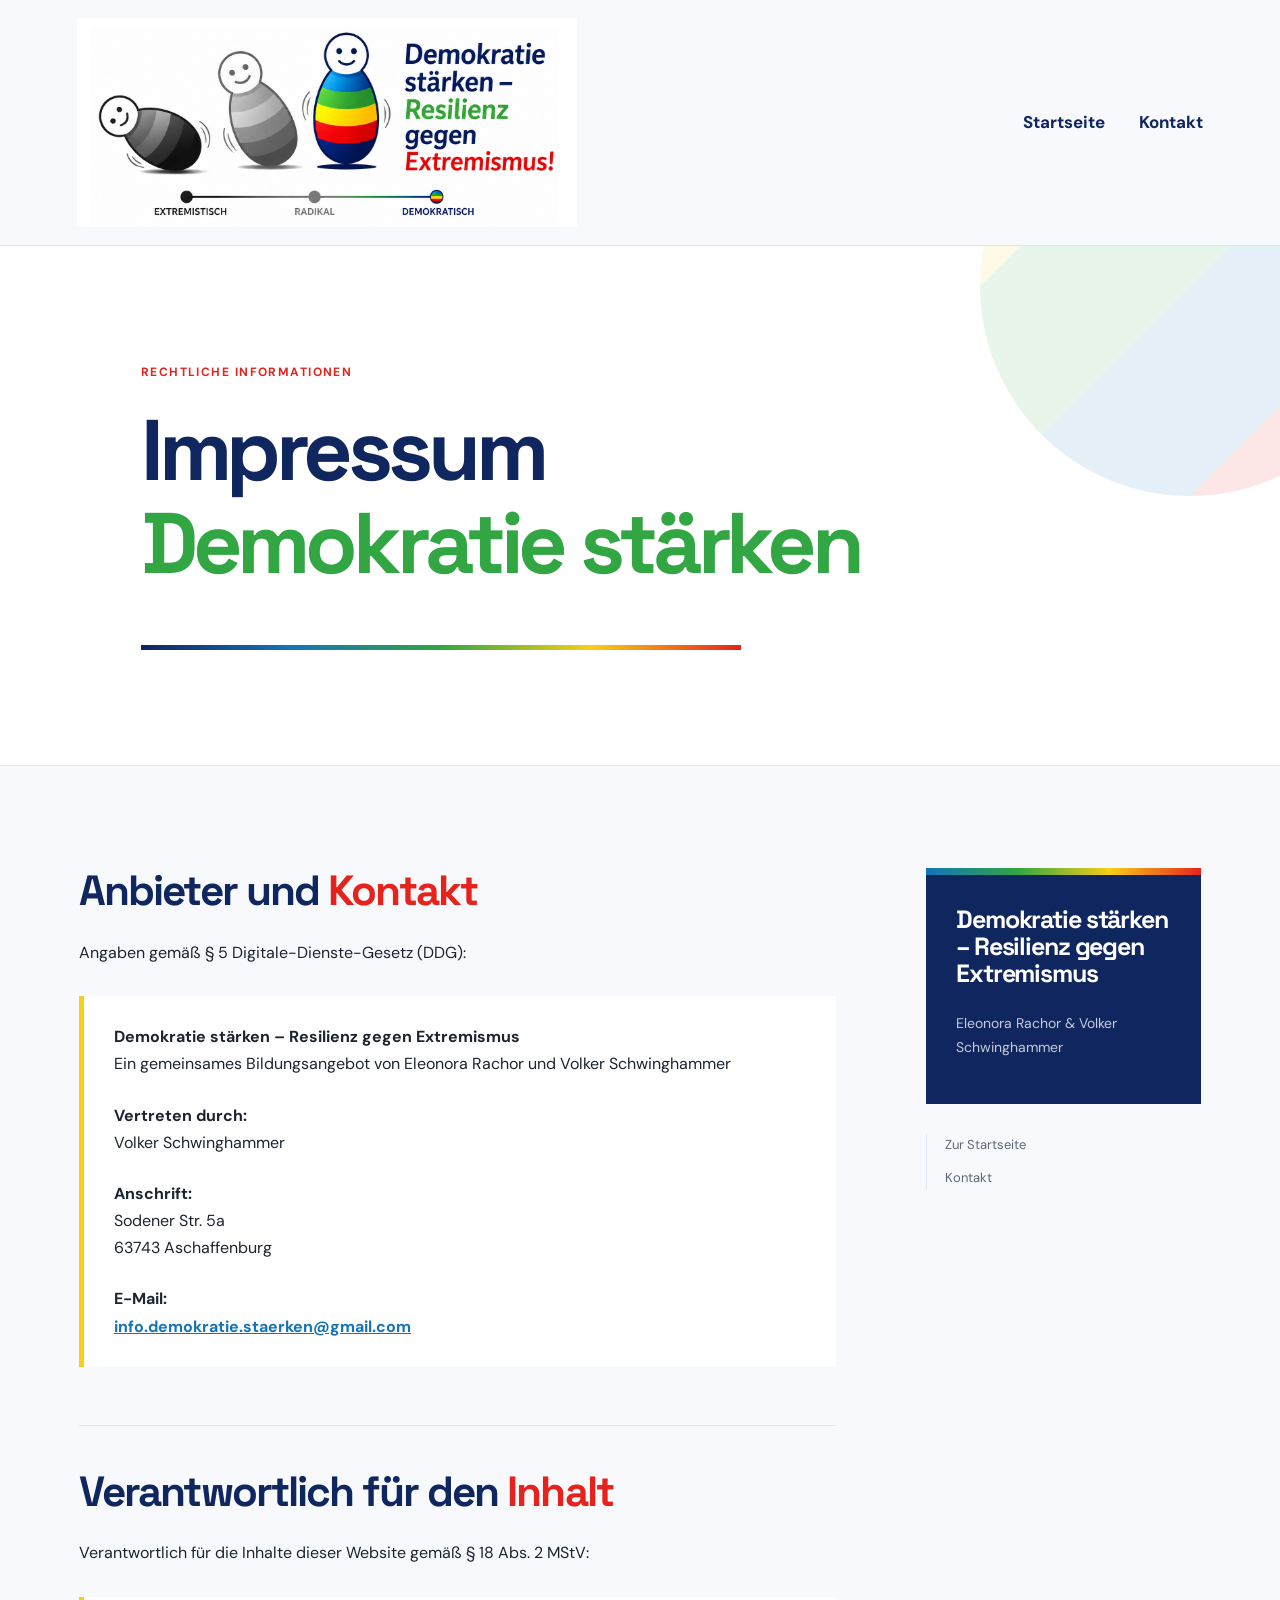
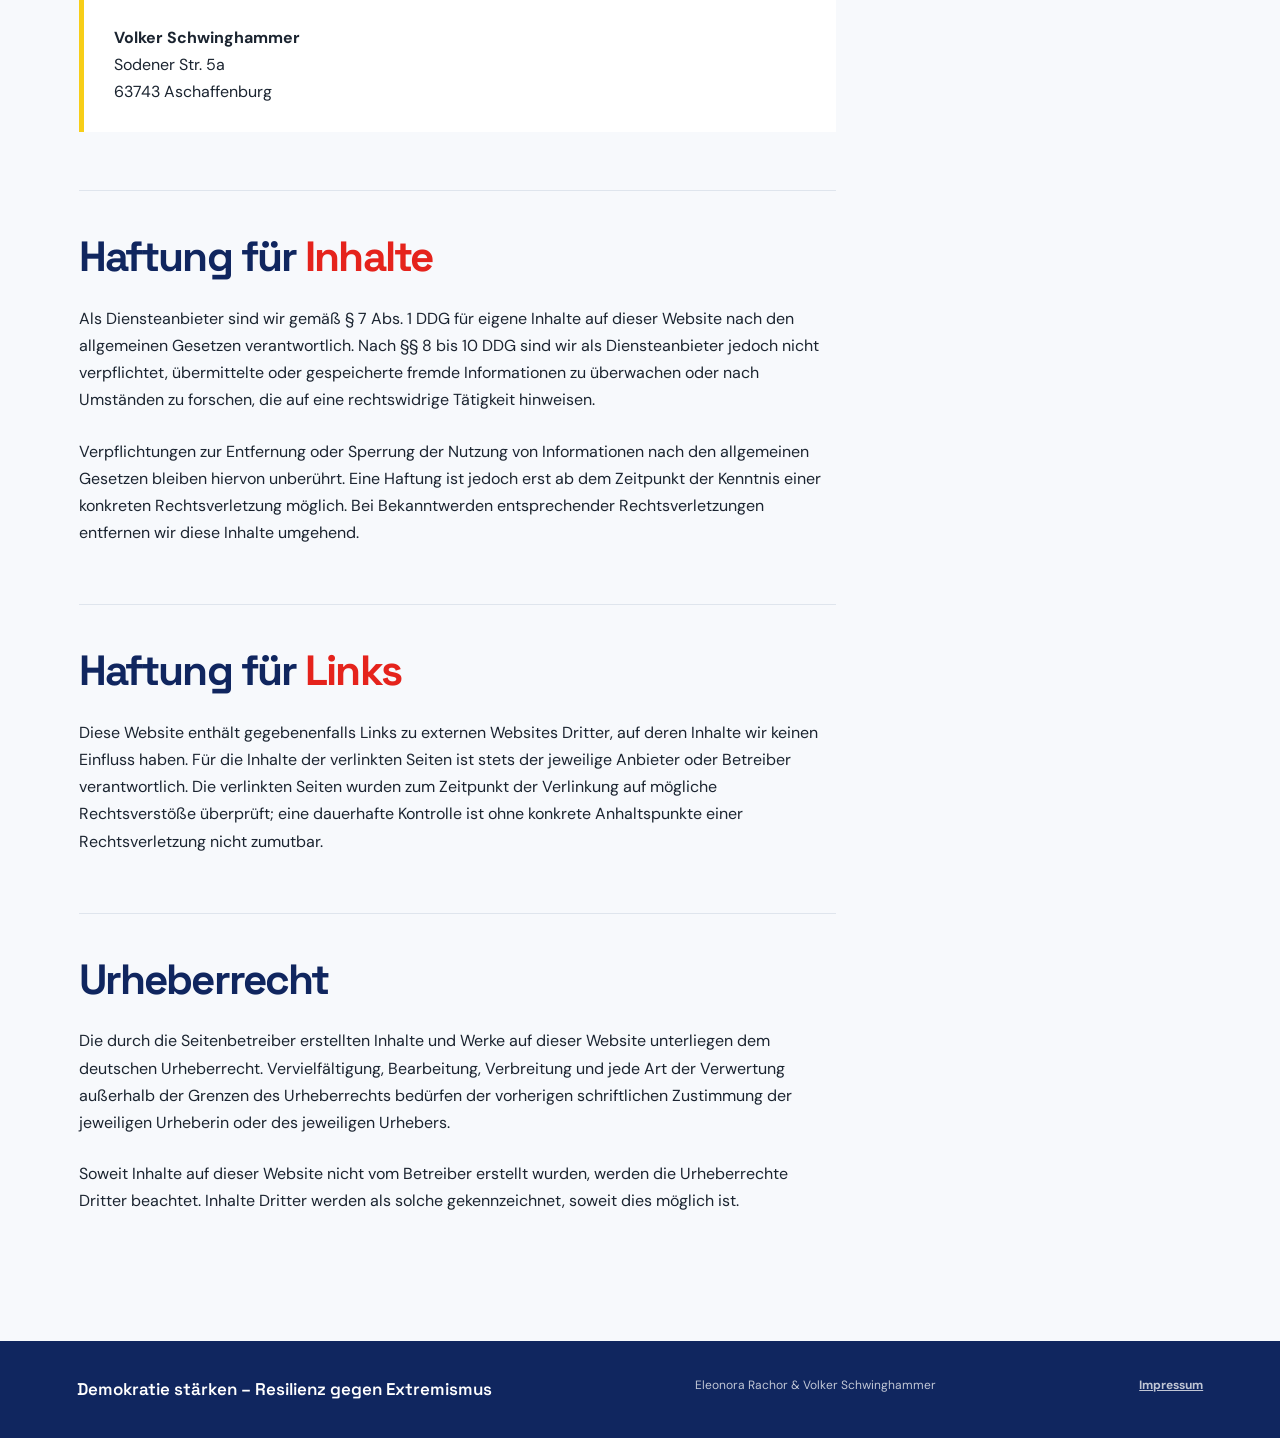
<file: impressum.html>
<!doctype html>
<html lang="de">
  <head>
    <meta charset="UTF-8">
    <meta name="viewport" content="width=device-width, initial-scale=1.0">
    <meta name="description" content="Impressum für Demokratie stärken – Resilienz gegen Extremismus.">
    <title>Impressum – Demokratie stärken</title>
    <link rel="preconnect" href="https://fonts.googleapis.com">
    <link rel="preconnect" href="https://fonts.gstatic.com" crossorigin>
    <link href="https://fonts.googleapis.com/css2?family=DM+Sans:wght@400;500;600;700&family=Space+Grotesk:wght@500;600;700&display=swap" rel="stylesheet">
    <style>
      :root {
        --navy: #10265f;
        --blue: #1474b9;
        --green: #31a643;
        --yellow: #f7ce18;
        --red: #e5231c;
        --ink: #1b2430;
        --muted: #5d6877;
        --paper: #f7f9fc;
        --line: #dfe5ed;
        --sans: "DM Sans", sans-serif;
        --display: "Space Grotesk", sans-serif;
      }

      * { box-sizing: border-box; }
      body { margin: 0; background: var(--paper); color: var(--ink); font-family: var(--sans); line-height: 1.7; }
      a { color: inherit; }
      .site-header { align-items: center; background: rgba(247, 249, 252, .94); border-bottom: 1px solid var(--line); display: flex; justify-content: space-between; padding: 18px clamp(22px, 6vw, 96px); position: sticky; top: 0; z-index: 10; }
      .logo { display: block; width: 500px; }
      .logo img { display: block; height: auto; width: 100%; }
      nav { align-items: center; display: flex; }
      .desktop-nav { gap: clamp(18px, 3vw, 34px); }
      nav a { color: var(--navy); font-size: 17px; font-weight: 700; text-decoration: none; }
      nav a:hover { color: var(--red); }
      .mobile-nav { display: none; position: relative; }
      .mobile-nav summary { align-items: center; background: transparent; border: 1px solid var(--navy); color: var(--navy); cursor: pointer; display: flex; height: 42px; justify-content: center; list-style: none; width: 46px; }
      .mobile-nav summary::-webkit-details-marker { display: none; }
      .mobile-nav summary:after { display: none; }
      .mobile-nav[open] summary:after { display: none; }
      .menu-icon, .menu-icon:before, .menu-icon:after { background: var(--navy); content: ""; display: block; height: 2px; position: absolute; width: 20px; }
      .menu-icon { position: relative; }
      .menu-icon:before { top: -6px; }
      .menu-icon:after { top: 6px; }
      .mobile-nav-links { background: white; border: 1px solid var(--line); box-shadow: 0 12px 30px rgba(16, 38, 95, .12); display: flex; flex-direction: column; gap: 0; min-width: 220px; padding: 8px 0; position: absolute; right: 0; top: calc(100% + 14px); }
      .mobile-nav-links a { padding: 9px 16px; white-space: nowrap; }
      .hero { background: white; border-bottom: 1px solid var(--line); overflow: hidden; padding: clamp(62px, 9vw, 130px) clamp(22px, 11vw, 170px) clamp(70px, 9vw, 130px); position: relative; }
      .hero:after { background: linear-gradient(135deg, var(--yellow) 0 25%, var(--green) 25% 50%, var(--blue) 50% 75%, var(--red) 75%); border-radius: 50%; content: ""; height: 420px; opacity: .11; position: absolute; right: -120px; top: -170px; width: 420px; }
      .hero-content { margin: 0 auto; max-width: 1250px; position: relative; z-index: 1; }
      .eyebrow { color: var(--red); font-size: 12px; font-weight: 700; letter-spacing: .12em; margin: 0 0 22px; text-transform: uppercase; }
      h1, h2, h3 { font-family: var(--display); line-height: 1.08; }
      h1 { color: var(--navy); font-size: clamp(42px, 7vw, 86px); letter-spacing: -.06em; margin: 0; max-width: 1000px; }
      h1 span { color: var(--green); display: block; }
      .hero-rule { background: linear-gradient(90deg, var(--navy), var(--blue), var(--green), var(--yellow), var(--red)); height: 5px; margin-top: 55px; max-width: 600px; width: 100%; }
      .layout { display: grid; gap: clamp(40px, 7vw, 110px); grid-template-columns: minmax(0, 1fr) 275px; margin: 0 auto; max-width: 1250px; padding: clamp(62px, 8vw, 112px) clamp(22px, 5vw, 70px); }
      .content { min-width: 0; }
      .content p { margin: 0 0 24px; }
      .content a { color: var(--blue); font-weight: 700; }
      .content a:hover { color: var(--red); }
      .section { border-top: 1px solid var(--line); margin-top: 58px; padding-top: 43px; }
      .section:first-child { border-top: 0; margin-top: 0; padding-top: 0; }
      h2 { color: var(--navy); font-size: clamp(27px, 3.3vw, 43px); letter-spacing: -.045em; margin: 0 0 25px; }
      h2 .accent { color: var(--red); }
      h3 { color: var(--navy); font-size: 20px; margin: 36px 0 14px; }
      address { font-style: normal; }
      .notice { background: white; border-left: 5px solid var(--yellow); margin: 30px 0 0; padding: 27px 30px; }
      .notice p:last-child { margin-bottom: 0; }
      .sidebar { align-self: start; position: sticky; top: 105px; }
      .sidebar-card { background: var(--navy); color: white; overflow: hidden; padding: 30px; position: relative; }
      .sidebar-card:before { background: linear-gradient(90deg, var(--blue), var(--green), var(--yellow), var(--red)); content: ""; height: 7px; left: 0; position: absolute; right: 0; top: 0; }
      .sidebar-card h2 { color: white; font-size: 25px; margin-top: 8px; }
      .sidebar-card p { color: rgba(255,255,255,.76); font-size: 14px; }
      .sidebar-nav { border-left: 1px solid var(--line); display: flex; flex-direction: column; gap: 11px; margin-top: 30px; padding-left: 18px; }
      .sidebar-nav a { color: var(--muted); font-size: 13px; text-decoration: none; }
      .sidebar-nav a:hover { color: var(--navy); }
      .footer { background: var(--navy); color: white; display: flex; gap: 30px; justify-content: space-between; padding: 34px clamp(22px, 6vw, 96px); }
      .footer p { font-size: 12px; margin: 0; opacity: .74; }
      .footer .footer-title { color: white; font-family: var(--display); font-size: 17px; font-weight: 600; opacity: 1; }
      .footer a { color: white; font-size: 12px; font-weight: 700; }
      @media (max-width: 800px) {
        .site-header { padding: 14px 22px; }
        .logo { width: 300px; }
        .desktop-nav { display: none; }
        .mobile-nav { display: block; }
        .layout { display: block; }
        .sidebar { margin-top: 50px; position: static; }
      }
      @media (max-width: 560px) {
        .hero:after { height: 250px; right: -130px; top: -100px; width: 250px; }
        .hero-rule { margin-top: 38px; }
        .notice { padding: 22px; }
        .footer { display: block; }
        .footer p + p { margin-top: 8px; }
      }
    </style>
  </head>
  <body>
    <header class="site-header">
      <a class="logo" href="index.html" aria-label="Demokratie stärken Startseite">
        <img src="images/Logo.png" alt="Demokratie stärken – Resilienz gegen Extremismus">
      </a>
      <nav class="desktop-nav" aria-label="Seitennavigation">
        <a href="index.html">Startseite</a>
        <a href="index.html#kontakt">Kontakt</a>
      </nav>
      <details class="mobile-nav">
        <summary aria-label="Menü öffnen"><span class="menu-icon" aria-hidden="true"></span></summary>
        <div class="mobile-nav-links">
          <a href="index.html">Startseite</a>
          <a href="index.html#kontakt">Kontakt</a>
          <a href="impressum.html">Impressum</a>
        </div>
      </details>
    </header>

    <main id="start">
      <section class="hero">
        <div class="hero-content">
          <p class="eyebrow">Rechtliche Informationen</p>
          <h1>Impressum<span>Demokratie stärken</span></h1>
          <div class="hero-rule" aria-hidden="true"></div>
        </div>
      </section>

      <div class="layout">
        <article class="content">
          <section class="section">
            <h2>Anbieter und <span class="accent">Kontakt</span></h2>
            <p>Angaben gemäß § 5 Digitale-Dienste-Gesetz (DDG):</p>
            <address class="notice">
              <p><strong>Demokratie stärken – Resilienz gegen Extremismus</strong><br>
              Ein gemeinsames Bildungsangebot von Eleonora Rachor und Volker Schwinghammer</p>
              <p><strong>Vertreten durch:</strong><br>
              Volker Schwinghammer</p>
              <p><strong>Anschrift:</strong><br>
              Sodener Str. 5a<br>
              63743 Aschaffenburg</p>
              <p><strong>E-Mail:</strong><br>
              <a href="mailto:info.demokratie.staerken@gmail.com">info.demokratie.staerken@gmail.com</a></p>
            </address>
          </section>

          <section class="section">
            <h2>Verantwortlich für den <span class="accent">Inhalt</span></h2>
            <p>Verantwortlich für die Inhalte dieser Website gemäß § 18 Abs. 2 MStV:</p>
            <div class="notice">
              <p><strong>Volker Schwinghammer</strong><br>
              Sodener Str. 5a<br>
              63743 Aschaffenburg</p>
            </div>
          </section>

          <section class="section">
            <h2>Haftung für <span class="accent">Inhalte</span></h2>
            <p>Als Diensteanbieter sind wir gemäß § 7 Abs. 1 DDG für eigene Inhalte auf dieser Website nach den allgemeinen Gesetzen verantwortlich. Nach §§ 8 bis 10 DDG sind wir als Diensteanbieter jedoch nicht verpflichtet, übermittelte oder gespeicherte fremde Informationen zu überwachen oder nach Umständen zu forschen, die auf eine rechtswidrige Tätigkeit hinweisen.</p>
            <p>Verpflichtungen zur Entfernung oder Sperrung der Nutzung von Informationen nach den allgemeinen Gesetzen bleiben hiervon unberührt. Eine Haftung ist jedoch erst ab dem Zeitpunkt der Kenntnis einer konkreten Rechtsverletzung möglich. Bei Bekanntwerden entsprechender Rechtsverletzungen entfernen wir diese Inhalte umgehend.</p>
          </section>

          <section class="section">
            <h2>Haftung für <span class="accent">Links</span></h2>
            <p>Diese Website enthält gegebenenfalls Links zu externen Websites Dritter, auf deren Inhalte wir keinen Einfluss haben. Für die Inhalte der verlinkten Seiten ist stets der jeweilige Anbieter oder Betreiber verantwortlich. Die verlinkten Seiten wurden zum Zeitpunkt der Verlinkung auf mögliche Rechtsverstöße überprüft; eine dauerhafte Kontrolle ist ohne konkrete Anhaltspunkte einer Rechtsverletzung nicht zumutbar.</p>
          </section>

          <section class="section">
            <h2>Urheberrecht</h2>
            <p>Die durch die Seitenbetreiber erstellten Inhalte und Werke auf dieser Website unterliegen dem deutschen Urheberrecht. Vervielfältigung, Bearbeitung, Verbreitung und jede Art der Verwertung außerhalb der Grenzen des Urheberrechts bedürfen der vorherigen schriftlichen Zustimmung der jeweiligen Urheberin oder des jeweiligen Urhebers.</p>
            <p>Soweit Inhalte auf dieser Website nicht vom Betreiber erstellt wurden, werden die Urheberrechte Dritter beachtet. Inhalte Dritter werden als solche gekennzeichnet, soweit dies möglich ist.</p>
          </section>
        </article>

        <aside class="sidebar">
          <div class="sidebar-card">
            <h2>Demokratie stärken – Resilienz gegen Extremismus</h2>
            <p>Eleonora Rachor &amp; Volker Schwinghammer</p>
          </div>
          <div class="sidebar-nav">
            <a href="index.html">Zur Startseite</a>
            <a href="index.html#kontakt">Kontakt</a>
          </div>
        </aside>
      </div>
    </main>

    <footer class="footer">
      <p class="footer-title">Demokratie stärken – Resilienz gegen Extremismus</p>
      <p>Eleonora Rachor &amp; Volker Schwinghammer</p>
      <p><a href="impressum.html">Impressum</a></p>
    </footer>
  </body>
</html>
</file>
